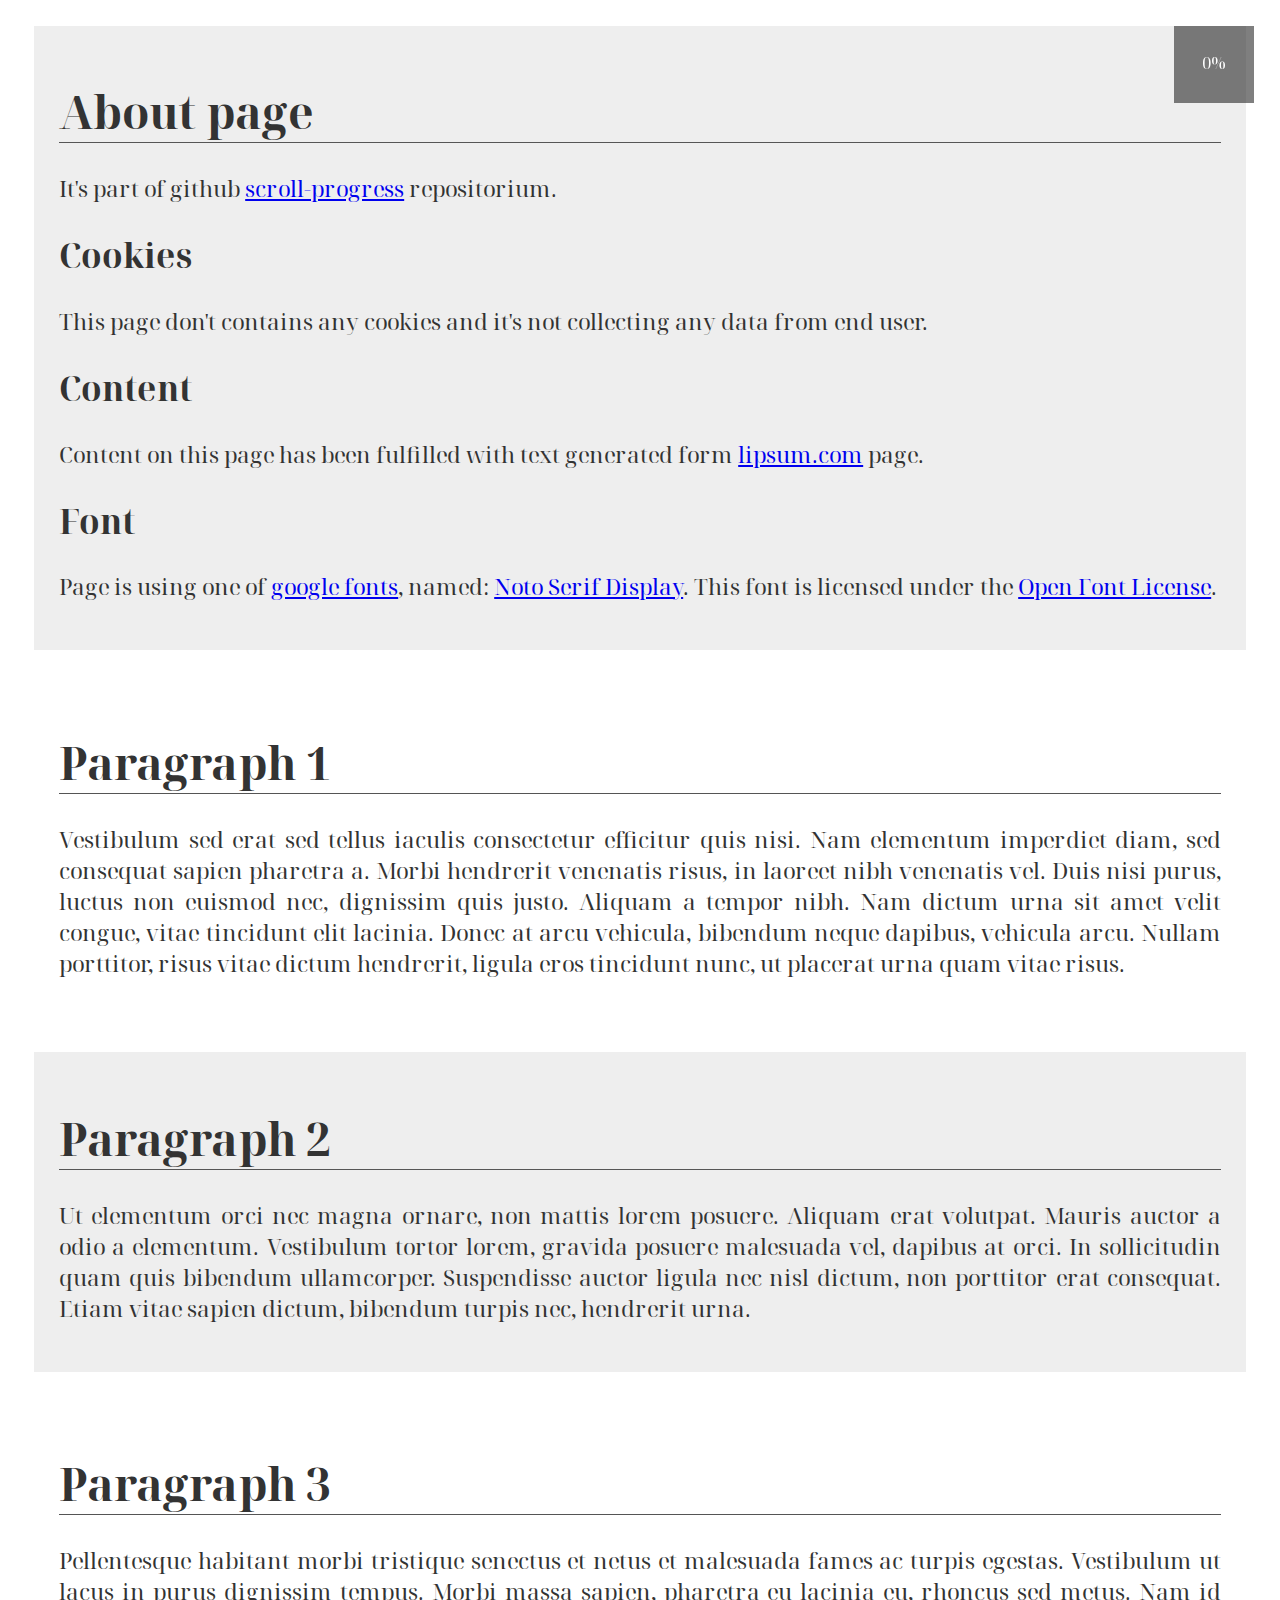
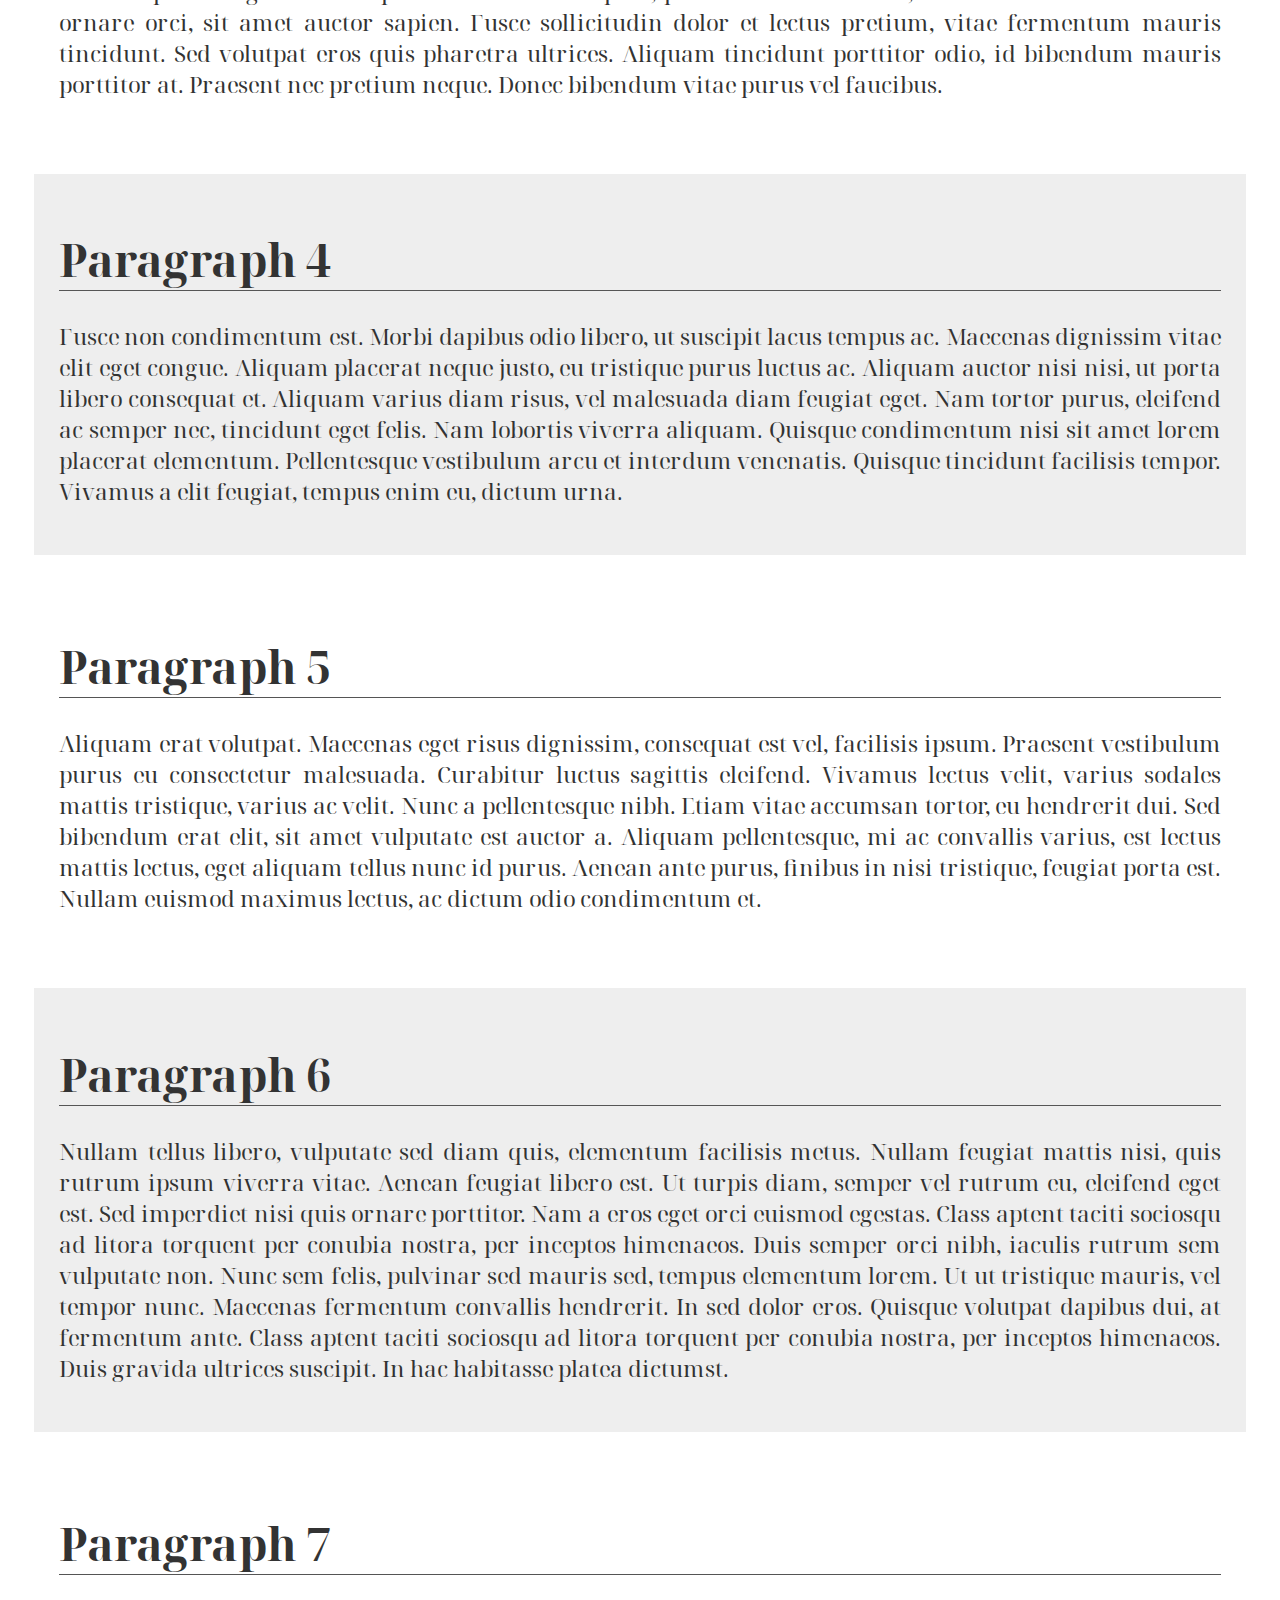
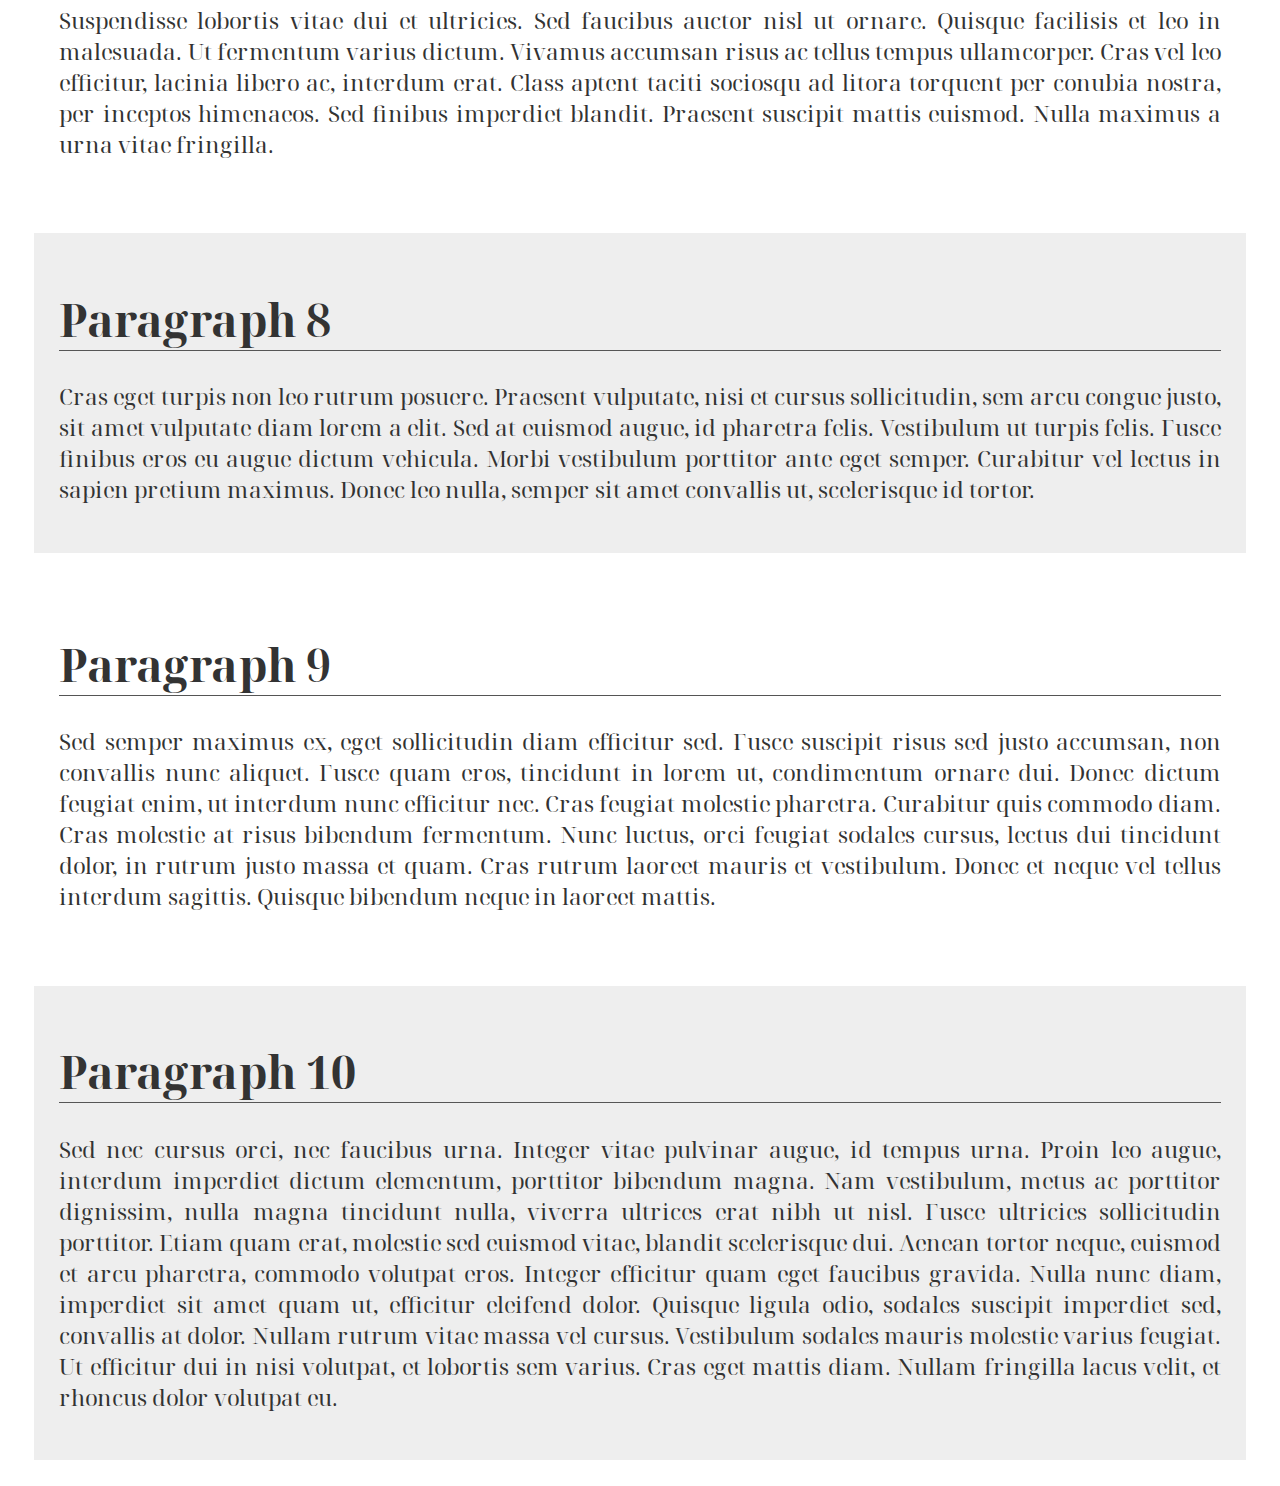
<file: index.html>
<!DOCTYPE html>
<html lang="en">

<head>
    <meta charset="UTF-8">
    <meta http-equiv="X-UA-Compatible" content="IE=edge">
    <meta name="viewport" content="width=device-width, initial-scale=1.0">
    <title>scroll-progress</title>
    <link rel='stylesheet' type='text/css' media='screen' href='main.css'>
    <link rel='stylesheet' type='text/css' media='screen' href='scroll-progress.css'>
    <script src='scroll-progress.js'></script>
</head>

<body class="scroll-progress">
    <div class="scrollProgressBox">
        <p class="scrollProgressValue"></p>
        <div class="scrollProgressBar"></div>
    </div>
    <article>
        <h1>About page</h1>
        <p>
            It's part of github <a href="https://github.com/tomaszpawlowski/scroll-progress">scroll-progress</a>
            repositorium.
        </p>
        <h2>Cookies</h2>
        <p>
            This page don't contains any cookies and it's not collecting any data from end user.
        </p>
        <h2>Content</h2>
        <p>
            Content on this page has been fulfilled with text generated form <a href="https://www.lipsum.com/">lipsum.com</a> page.
        </p>
        <h2>Font</h2>
        <p>
            Page is using one of <a href="https://fonts.google.com/">google fonts</a>, named: <a
                href="https://fonts.google.com/noto/specimen/Noto+Serif+Display">Noto Serif Display</a>.
            This font is licensed under the <a
                href="https://scripts.sil.org/cms/scripts/page.php?site_id=nrsi&id=OFL">
                Open Font License</a>.
        </p>
    </article>
    <article>
        <h1>Paragraph 1</h1>
        <p>
            Vestibulum sed erat sed tellus iaculis consectetur efficitur quis nisi. Nam elementum imperdiet diam, sed
            consequat sapien pharetra a. Morbi hendrerit venenatis risus, in laoreet nibh venenatis vel. Duis nisi
            purus, luctus non euismod nec, dignissim quis justo. Aliquam a tempor nibh. Nam dictum urna sit amet velit
            congue, vitae tincidunt elit lacinia. Donec at arcu vehicula, bibendum neque dapibus, vehicula arcu. Nullam
            porttitor, risus vitae dictum hendrerit, ligula eros tincidunt nunc, ut placerat urna quam vitae risus.
        </p>
    </article>
    <article>
        <h1>Paragraph 2</h1>
        <p>
            Ut elementum orci nec magna ornare, non mattis lorem posuere. Aliquam erat volutpat. Mauris auctor a odio a
            elementum. Vestibulum tortor lorem, gravida posuere malesuada vel, dapibus at orci. In sollicitudin quam
            quis bibendum ullamcorper. Suspendisse auctor ligula nec nisl dictum, non porttitor erat consequat. Etiam
            vitae sapien dictum, bibendum turpis nec, hendrerit urna.
        </p>
    </article>
    <article>
        <h1>Paragraph 3</h1>
        <p>
            Pellentesque habitant morbi tristique senectus et netus et malesuada fames ac turpis egestas. Vestibulum ut
            lacus in purus dignissim tempus. Morbi massa sapien, pharetra eu lacinia eu, rhoncus sed metus. Nam id
            ornare orci, sit amet auctor sapien. Fusce sollicitudin dolor et lectus pretium, vitae fermentum mauris
            tincidunt. Sed volutpat eros quis pharetra ultrices. Aliquam tincidunt porttitor odio, id bibendum mauris
            porttitor at. Praesent nec pretium neque. Donec bibendum vitae purus vel faucibus.
        </p>
    </article>
    <article>
        <h1>Paragraph 4</h1>
        <p>
            Fusce non condimentum est. Morbi dapibus odio libero, ut suscipit lacus tempus ac. Maecenas dignissim vitae
            elit eget congue. Aliquam placerat neque justo, eu tristique purus luctus ac. Aliquam auctor nisi nisi, ut
            porta libero consequat et. Aliquam varius diam risus, vel malesuada diam feugiat eget. Nam tortor purus,
            eleifend ac semper nec, tincidunt eget felis. Nam lobortis viverra aliquam. Quisque condimentum nisi sit
            amet lorem placerat elementum. Pellentesque vestibulum arcu et interdum venenatis. Quisque tincidunt
            facilisis tempor.
            Vivamus a elit feugiat, tempus enim eu, dictum urna.
        </p>
    </article>
    <article>
        <h1>Paragraph 5</h1>
        <p>
            Aliquam erat volutpat. Maecenas eget risus dignissim, consequat est vel, facilisis ipsum. Praesent
            vestibulum purus eu consectetur malesuada. Curabitur luctus sagittis eleifend. Vivamus lectus velit, varius
            sodales mattis tristique, varius ac velit. Nunc a pellentesque nibh. Etiam vitae accumsan tortor, eu
            hendrerit dui. Sed bibendum erat elit, sit amet vulputate est auctor a. Aliquam pellentesque, mi ac
            convallis varius, est lectus mattis lectus, eget aliquam tellus nunc id purus. Aenean ante purus, finibus in
            nisi tristique, feugiat porta est. Nullam euismod maximus lectus, ac dictum odio condimentum et.
        </p>
    </article>
    <article>
        <h1>Paragraph 6</h1>
        <p>
            Nullam tellus libero, vulputate sed diam quis, elementum facilisis metus. Nullam feugiat mattis nisi, quis
            rutrum ipsum viverra vitae. Aenean feugiat libero est. Ut turpis diam, semper vel rutrum eu, eleifend eget
            est. Sed imperdiet nisi quis ornare porttitor. Nam a eros eget orci euismod egestas. Class aptent taciti
            sociosqu ad litora torquent per conubia nostra, per inceptos himenaeos. Duis semper orci nibh, iaculis
            rutrum sem vulputate non. Nunc sem felis, pulvinar sed mauris sed, tempus elementum lorem. Ut ut tristique
            mauris, vel tempor nunc. Maecenas fermentum convallis hendrerit. In sed dolor eros. Quisque volutpat dapibus
            dui, at fermentum ante. Class aptent taciti sociosqu ad litora torquent per conubia nostra, per inceptos
            himenaeos. Duis gravida ultrices suscipit. In hac habitasse platea dictumst.
        </p>
    </article>
    <article>
        <h1>Paragraph 7</h1>
        <p>
            Suspendisse lobortis vitae dui et ultricies. Sed faucibus auctor nisl ut ornare. Quisque facilisis et leo in
            malesuada. Ut fermentum varius dictum. Vivamus accumsan risus ac tellus tempus ullamcorper. Cras vel leo
            efficitur, lacinia libero ac, interdum erat. Class aptent taciti sociosqu ad litora torquent per conubia
            nostra, per inceptos himenaeos. Sed finibus imperdiet blandit. Praesent suscipit mattis euismod. Nulla
            maximus a urna vitae fringilla.
        </p>
    </article>
    <article>
        <h1>Paragraph 8</h1>
        <p>
            Cras eget turpis non leo rutrum posuere. Praesent vulputate, nisi et cursus sollicitudin, sem arcu congue
            justo, sit amet vulputate diam lorem a elit. Sed at euismod augue, id pharetra felis. Vestibulum ut turpis
            felis. Fusce finibus eros eu augue dictum vehicula. Morbi vestibulum porttitor ante eget semper. Curabitur
            vel lectus in sapien pretium maximus. Donec leo nulla, semper sit amet convallis ut, scelerisque id tortor.
        </p>
    </article>
    <article>
        <h1>Paragraph 9</h1>
        <p>
            Sed semper maximus ex, eget sollicitudin diam efficitur sed. Fusce suscipit risus sed justo accumsan, non
            convallis nunc aliquet. Fusce quam eros, tincidunt in lorem ut, condimentum ornare dui. Donec dictum feugiat
            enim, ut interdum nunc efficitur nec. Cras feugiat molestie pharetra. Curabitur quis commodo diam. Cras
            molestie at risus bibendum fermentum. Nunc luctus, orci feugiat sodales cursus, lectus dui tincidunt dolor,
            in rutrum justo massa et quam. Cras rutrum laoreet mauris et vestibulum. Donec et neque vel tellus interdum
            sagittis. Quisque bibendum neque in laoreet mattis.
        </p>
    </article>
    <article>
        <h1>Paragraph 10</h1>
        <p>
            Sed nec cursus orci, nec faucibus urna. Integer vitae pulvinar augue, id tempus urna. Proin leo augue,
            interdum imperdiet dictum elementum, porttitor bibendum magna. Nam vestibulum, metus ac porttitor dignissim,
            nulla magna tincidunt nulla, viverra ultrices erat nibh ut nisl. Fusce ultricies sollicitudin porttitor.
            Etiam quam erat, molestie sed euismod vitae, blandit scelerisque dui. Aenean tortor neque, euismod et arcu
            pharetra, commodo volutpat eros. Integer efficitur quam eget faucibus gravida. Nulla nunc diam, imperdiet
            sit amet quam ut, efficitur eleifend dolor. Quisque ligula odio, sodales suscipit imperdiet sed, convallis
            at dolor. Nullam rutrum vitae massa vel cursus. Vestibulum sodales mauris molestie varius feugiat. Ut
            efficitur dui in nisi volutpat, et lobortis sem varius. Cras eget mattis diam. Nullam fringilla lacus velit,
            et rhoncus dolor volutpat eu.
        </p>
    </article>
</body>

</html>
</file>
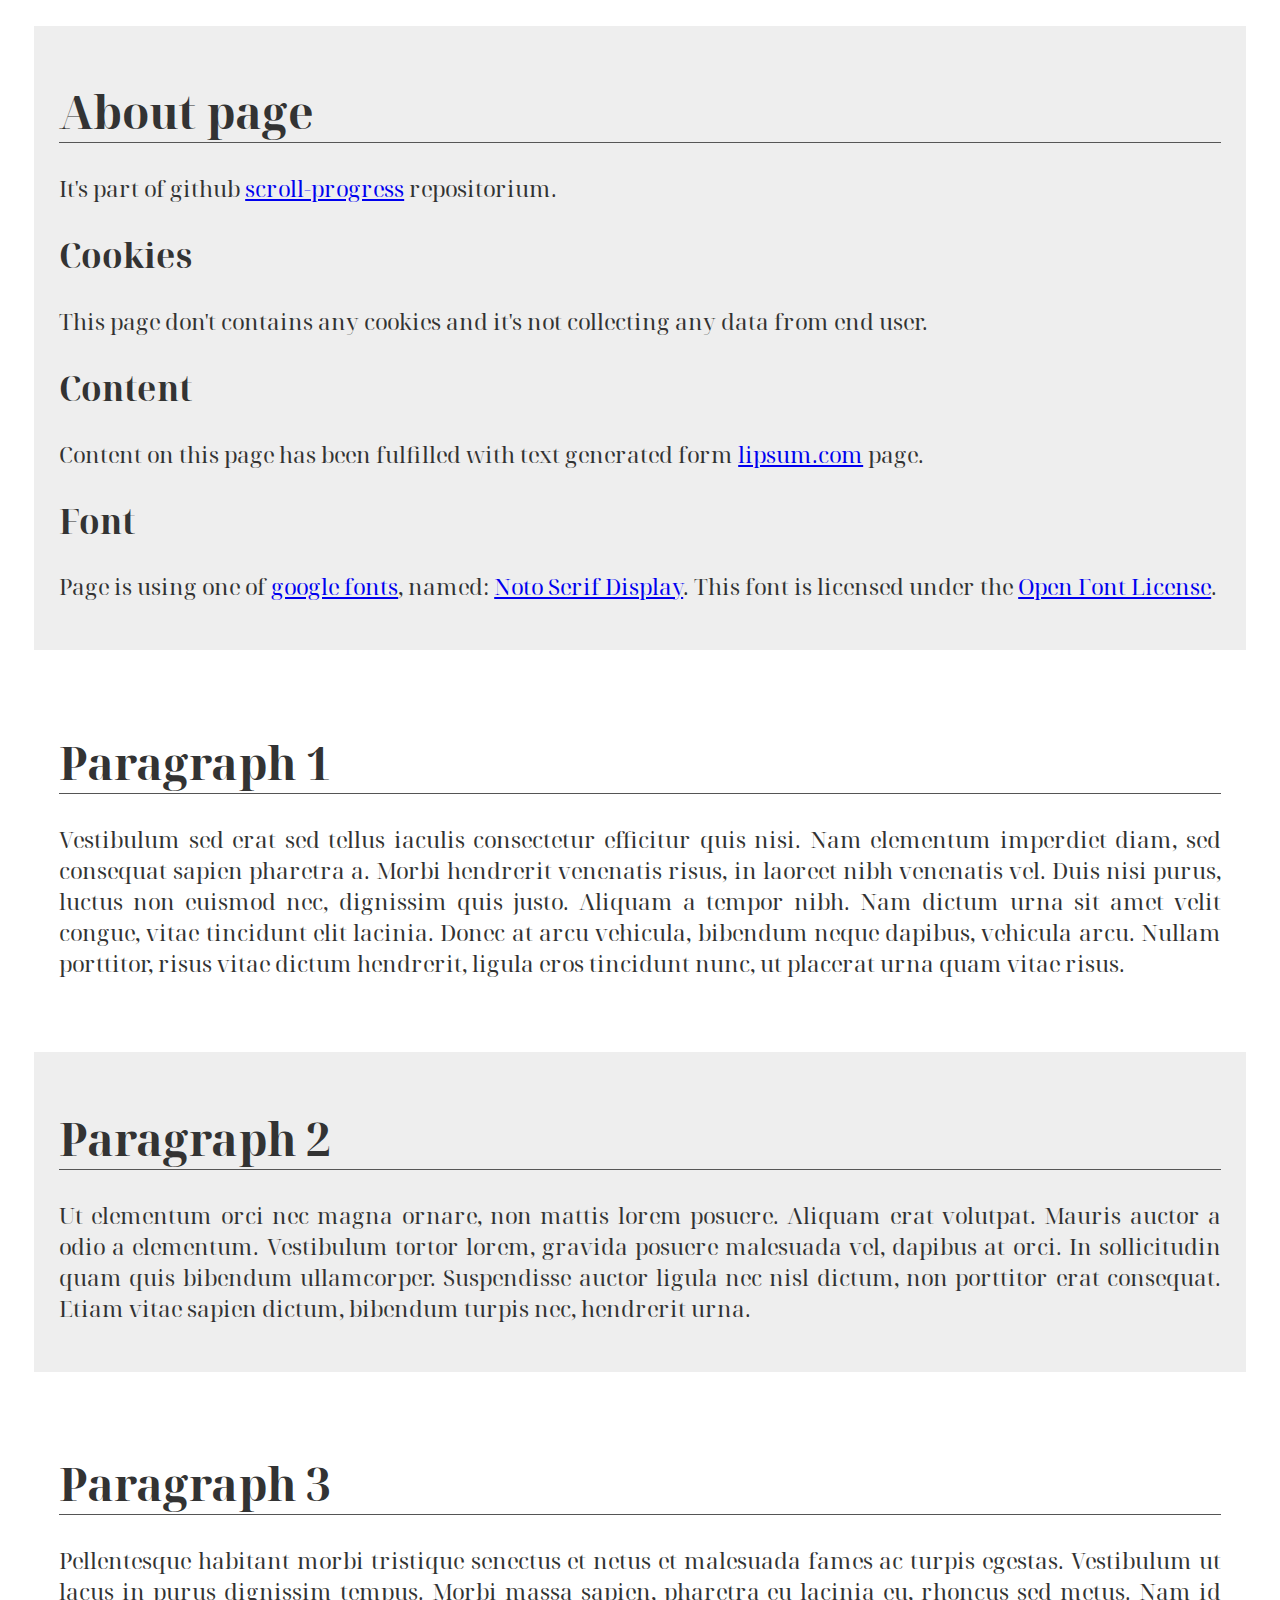
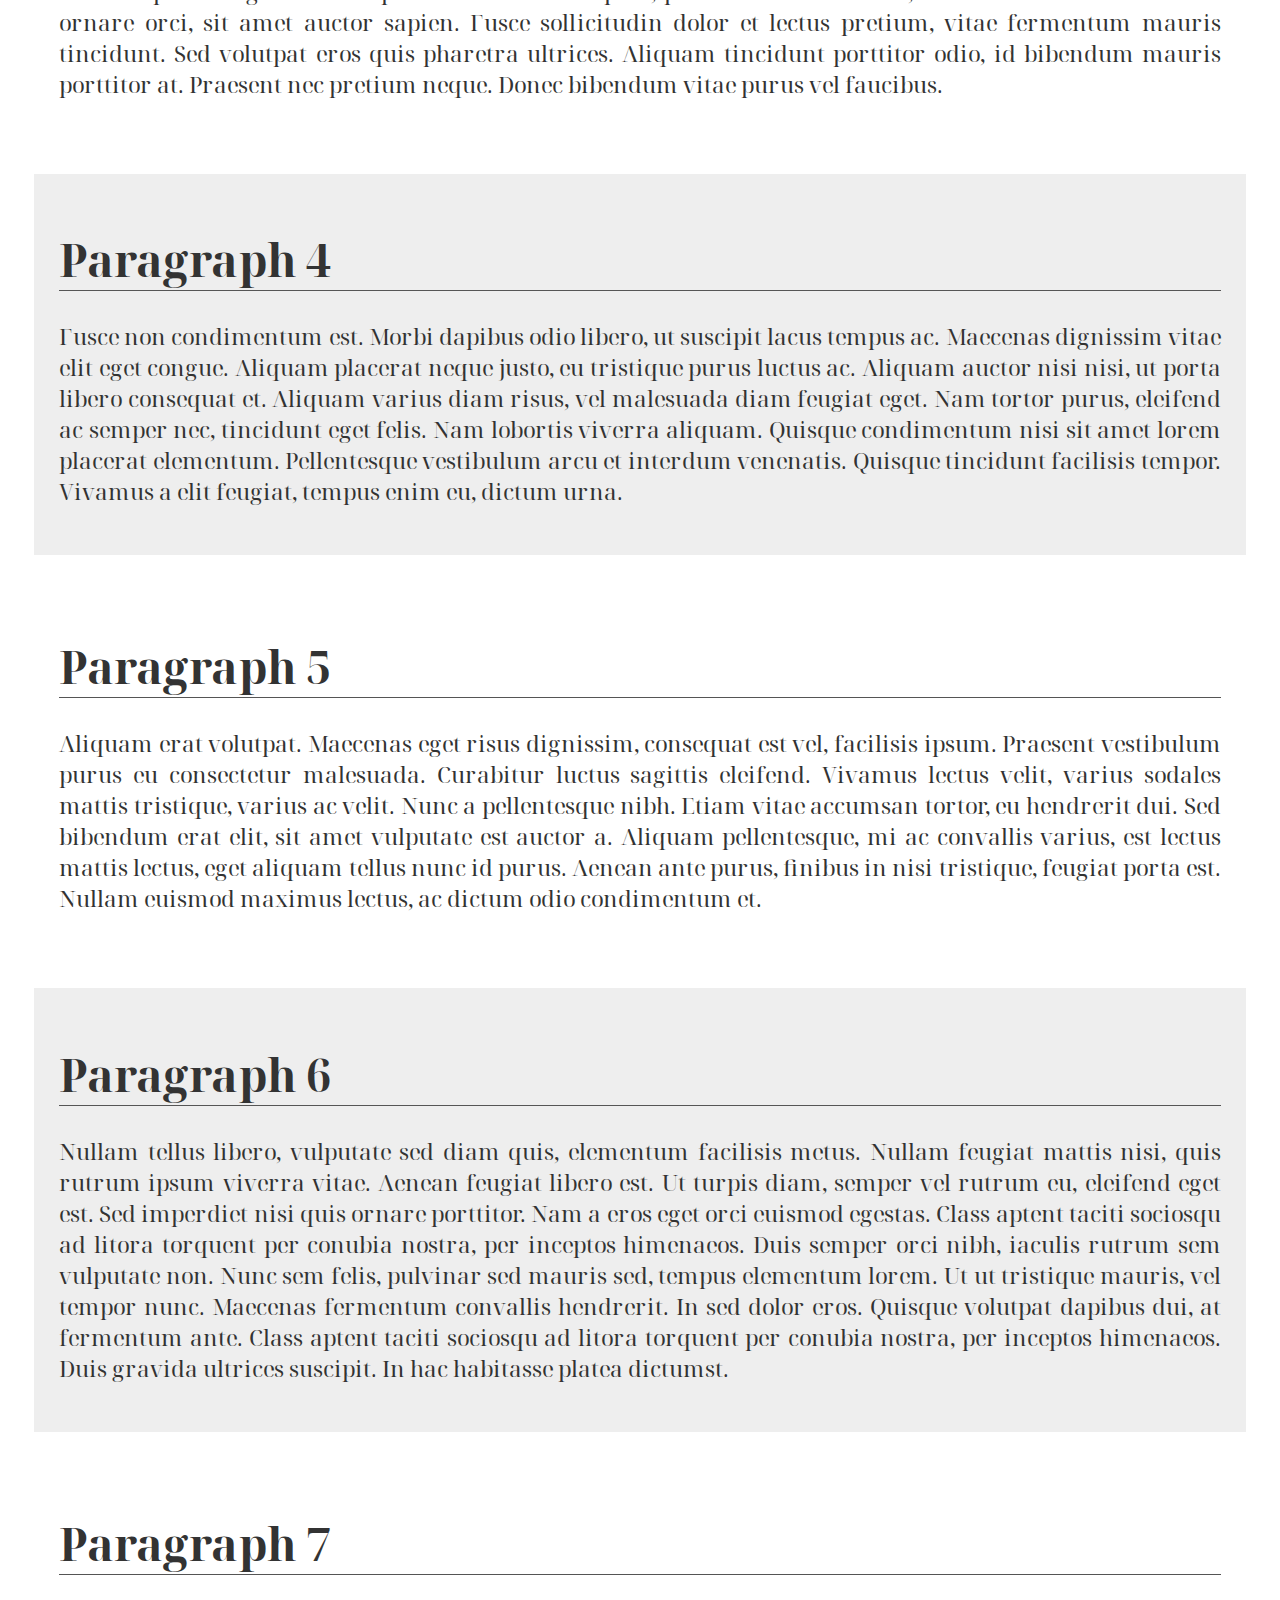
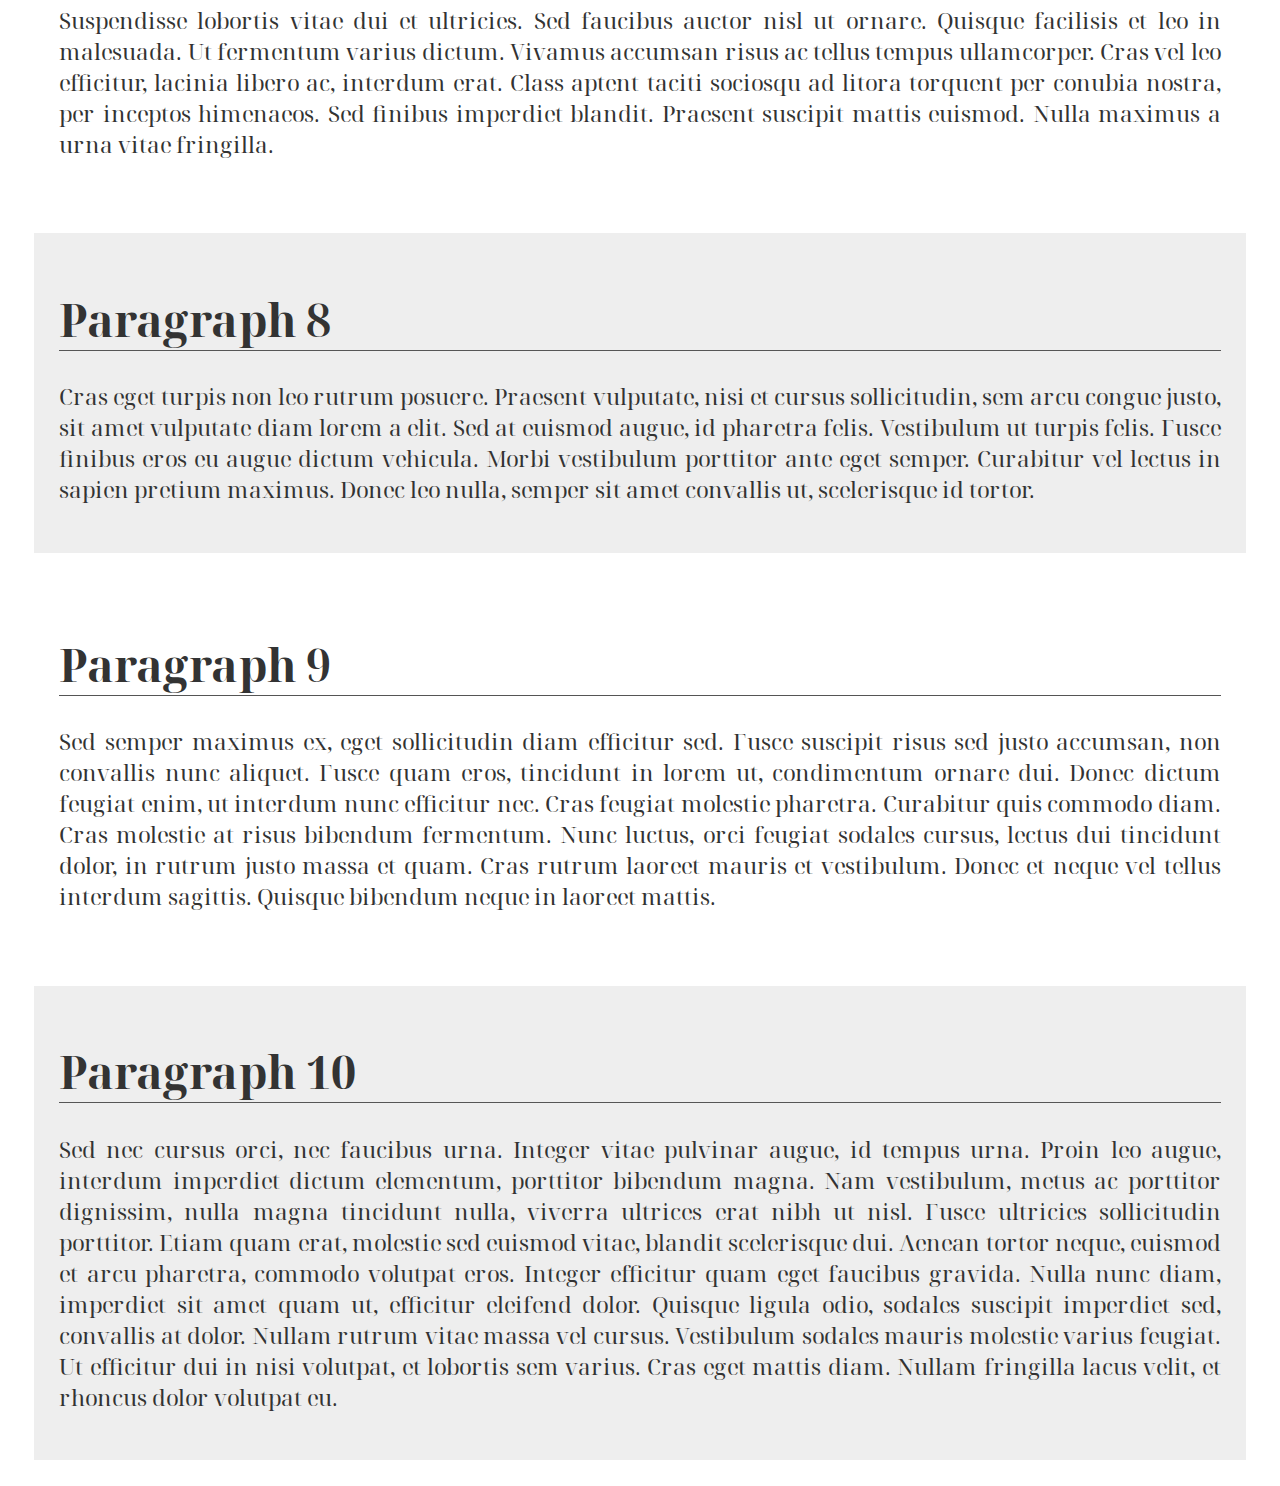
<file: demo1.html>
<!DOCTYPE html>
<html lang="en">

<head>
    <meta charset="UTF-8">
    <meta http-equiv="X-UA-Compatible" content="IE=edge">
    <meta name="viewport" content="width=device-width, initial-scale=1.0">
    <title>scroll-progress</title>
    <link rel='stylesheet' type='text/css' media='screen' href='main.css'>
    <link rel='stylesheet' type='text/css' media='screen' href='demo1.css'>
    <script src='scroll-progress.js'></script>
</head>

<body class="scroll-progress">
    <div class="scrollProgressBox">
        <!-- <p class="scrollProgressValue"></p> -->
        <div class="scrollProgressBar"></div>
    </div>
    <article>
        <h1>About page</h1>
        <p>
            It's part of github <a href="https://github.com/tomaszpawlowski/scroll-progress">scroll-progress</a>
            repositorium.
        </p>
        <h2>Cookies</h2>
        <p>
            This page don't contains any cookies and it's not collecting any data from end user.
        </p>
        <h2>Content</h2>
        <p>
            Content on this page has been fulfilled with text generated form <a href="https://www.lipsum.com/">lipsum.com</a> page.
        </p>
        <h2>Font</h2>
        <p>
            Page is using one of <a href="https://fonts.google.com/">google fonts</a>, named: <a
                href="https://fonts.google.com/noto/specimen/Noto+Serif+Display">Noto Serif Display</a>.
            This font is licensed under the <a
                href="https://scripts.sil.org/cms/scripts/page.php?site_id=nrsi&id=OFL">
                Open Font License</a>.
        </p>
    </article>
    <article>
        <h1>Paragraph 1</h1>
        <p>
            Vestibulum sed erat sed tellus iaculis consectetur efficitur quis nisi. Nam elementum imperdiet diam, sed
            consequat sapien pharetra a. Morbi hendrerit venenatis risus, in laoreet nibh venenatis vel. Duis nisi
            purus, luctus non euismod nec, dignissim quis justo. Aliquam a tempor nibh. Nam dictum urna sit amet velit
            congue, vitae tincidunt elit lacinia. Donec at arcu vehicula, bibendum neque dapibus, vehicula arcu. Nullam
            porttitor, risus vitae dictum hendrerit, ligula eros tincidunt nunc, ut placerat urna quam vitae risus.
        </p>
    </article>
    <article>
        <h1>Paragraph 2</h1>
        <p>
            Ut elementum orci nec magna ornare, non mattis lorem posuere. Aliquam erat volutpat. Mauris auctor a odio a
            elementum. Vestibulum tortor lorem, gravida posuere malesuada vel, dapibus at orci. In sollicitudin quam
            quis bibendum ullamcorper. Suspendisse auctor ligula nec nisl dictum, non porttitor erat consequat. Etiam
            vitae sapien dictum, bibendum turpis nec, hendrerit urna.
        </p>
    </article>
    <article>
        <h1>Paragraph 3</h1>
        <p>
            Pellentesque habitant morbi tristique senectus et netus et malesuada fames ac turpis egestas. Vestibulum ut
            lacus in purus dignissim tempus. Morbi massa sapien, pharetra eu lacinia eu, rhoncus sed metus. Nam id
            ornare orci, sit amet auctor sapien. Fusce sollicitudin dolor et lectus pretium, vitae fermentum mauris
            tincidunt. Sed volutpat eros quis pharetra ultrices. Aliquam tincidunt porttitor odio, id bibendum mauris
            porttitor at. Praesent nec pretium neque. Donec bibendum vitae purus vel faucibus.
        </p>
    </article>
    <article>
        <h1>Paragraph 4</h1>
        <p>
            Fusce non condimentum est. Morbi dapibus odio libero, ut suscipit lacus tempus ac. Maecenas dignissim vitae
            elit eget congue. Aliquam placerat neque justo, eu tristique purus luctus ac. Aliquam auctor nisi nisi, ut
            porta libero consequat et. Aliquam varius diam risus, vel malesuada diam feugiat eget. Nam tortor purus,
            eleifend ac semper nec, tincidunt eget felis. Nam lobortis viverra aliquam. Quisque condimentum nisi sit
            amet lorem placerat elementum. Pellentesque vestibulum arcu et interdum venenatis. Quisque tincidunt
            facilisis tempor.
            Vivamus a elit feugiat, tempus enim eu, dictum urna.
        </p>
    </article>
    <article>
        <h1>Paragraph 5</h1>
        <p>
            Aliquam erat volutpat. Maecenas eget risus dignissim, consequat est vel, facilisis ipsum. Praesent
            vestibulum purus eu consectetur malesuada. Curabitur luctus sagittis eleifend. Vivamus lectus velit, varius
            sodales mattis tristique, varius ac velit. Nunc a pellentesque nibh. Etiam vitae accumsan tortor, eu
            hendrerit dui. Sed bibendum erat elit, sit amet vulputate est auctor a. Aliquam pellentesque, mi ac
            convallis varius, est lectus mattis lectus, eget aliquam tellus nunc id purus. Aenean ante purus, finibus in
            nisi tristique, feugiat porta est. Nullam euismod maximus lectus, ac dictum odio condimentum et.
        </p>
    </article>
    <article>
        <h1>Paragraph 6</h1>
        <p>
            Nullam tellus libero, vulputate sed diam quis, elementum facilisis metus. Nullam feugiat mattis nisi, quis
            rutrum ipsum viverra vitae. Aenean feugiat libero est. Ut turpis diam, semper vel rutrum eu, eleifend eget
            est. Sed imperdiet nisi quis ornare porttitor. Nam a eros eget orci euismod egestas. Class aptent taciti
            sociosqu ad litora torquent per conubia nostra, per inceptos himenaeos. Duis semper orci nibh, iaculis
            rutrum sem vulputate non. Nunc sem felis, pulvinar sed mauris sed, tempus elementum lorem. Ut ut tristique
            mauris, vel tempor nunc. Maecenas fermentum convallis hendrerit. In sed dolor eros. Quisque volutpat dapibus
            dui, at fermentum ante. Class aptent taciti sociosqu ad litora torquent per conubia nostra, per inceptos
            himenaeos. Duis gravida ultrices suscipit. In hac habitasse platea dictumst.
        </p>
    </article>
    <article>
        <h1>Paragraph 7</h1>
        <p>
            Suspendisse lobortis vitae dui et ultricies. Sed faucibus auctor nisl ut ornare. Quisque facilisis et leo in
            malesuada. Ut fermentum varius dictum. Vivamus accumsan risus ac tellus tempus ullamcorper. Cras vel leo
            efficitur, lacinia libero ac, interdum erat. Class aptent taciti sociosqu ad litora torquent per conubia
            nostra, per inceptos himenaeos. Sed finibus imperdiet blandit. Praesent suscipit mattis euismod. Nulla
            maximus a urna vitae fringilla.
        </p>
    </article>
    <article>
        <h1>Paragraph 8</h1>
        <p>
            Cras eget turpis non leo rutrum posuere. Praesent vulputate, nisi et cursus sollicitudin, sem arcu congue
            justo, sit amet vulputate diam lorem a elit. Sed at euismod augue, id pharetra felis. Vestibulum ut turpis
            felis. Fusce finibus eros eu augue dictum vehicula. Morbi vestibulum porttitor ante eget semper. Curabitur
            vel lectus in sapien pretium maximus. Donec leo nulla, semper sit amet convallis ut, scelerisque id tortor.
        </p>
    </article>
    <article>
        <h1>Paragraph 9</h1>
        <p>
            Sed semper maximus ex, eget sollicitudin diam efficitur sed. Fusce suscipit risus sed justo accumsan, non
            convallis nunc aliquet. Fusce quam eros, tincidunt in lorem ut, condimentum ornare dui. Donec dictum feugiat
            enim, ut interdum nunc efficitur nec. Cras feugiat molestie pharetra. Curabitur quis commodo diam. Cras
            molestie at risus bibendum fermentum. Nunc luctus, orci feugiat sodales cursus, lectus dui tincidunt dolor,
            in rutrum justo massa et quam. Cras rutrum laoreet mauris et vestibulum. Donec et neque vel tellus interdum
            sagittis. Quisque bibendum neque in laoreet mattis.
        </p>
    </article>
    <article>
        <h1>Paragraph 10</h1>
        <p>
            Sed nec cursus orci, nec faucibus urna. Integer vitae pulvinar augue, id tempus urna. Proin leo augue,
            interdum imperdiet dictum elementum, porttitor bibendum magna. Nam vestibulum, metus ac porttitor dignissim,
            nulla magna tincidunt nulla, viverra ultrices erat nibh ut nisl. Fusce ultricies sollicitudin porttitor.
            Etiam quam erat, molestie sed euismod vitae, blandit scelerisque dui. Aenean tortor neque, euismod et arcu
            pharetra, commodo volutpat eros. Integer efficitur quam eget faucibus gravida. Nulla nunc diam, imperdiet
            sit amet quam ut, efficitur eleifend dolor. Quisque ligula odio, sodales suscipit imperdiet sed, convallis
            at dolor. Nullam rutrum vitae massa vel cursus. Vestibulum sodales mauris molestie varius feugiat. Ut
            efficitur dui in nisi volutpat, et lobortis sem varius. Cras eget mattis diam. Nullam fringilla lacus velit,
            et rhoncus dolor volutpat eu.
        </p>
    </article>
</body>

</html>
</file>
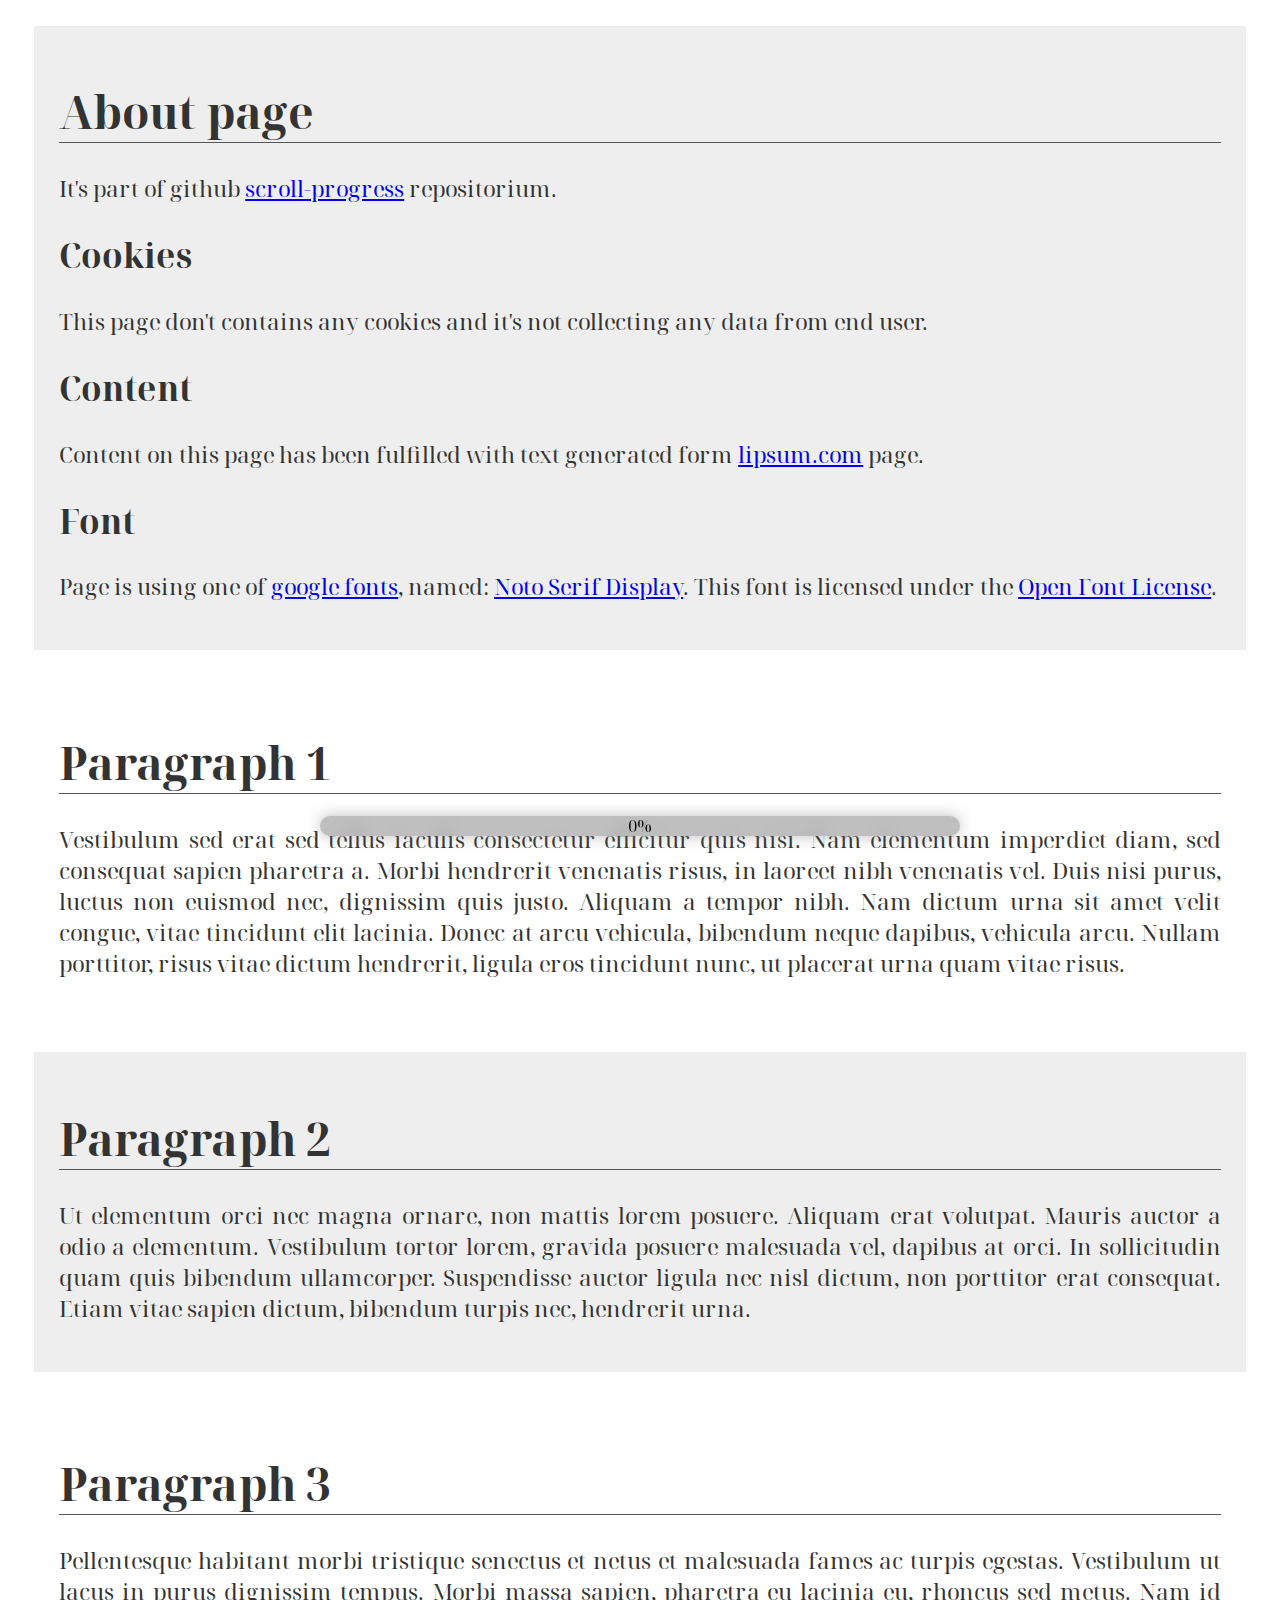
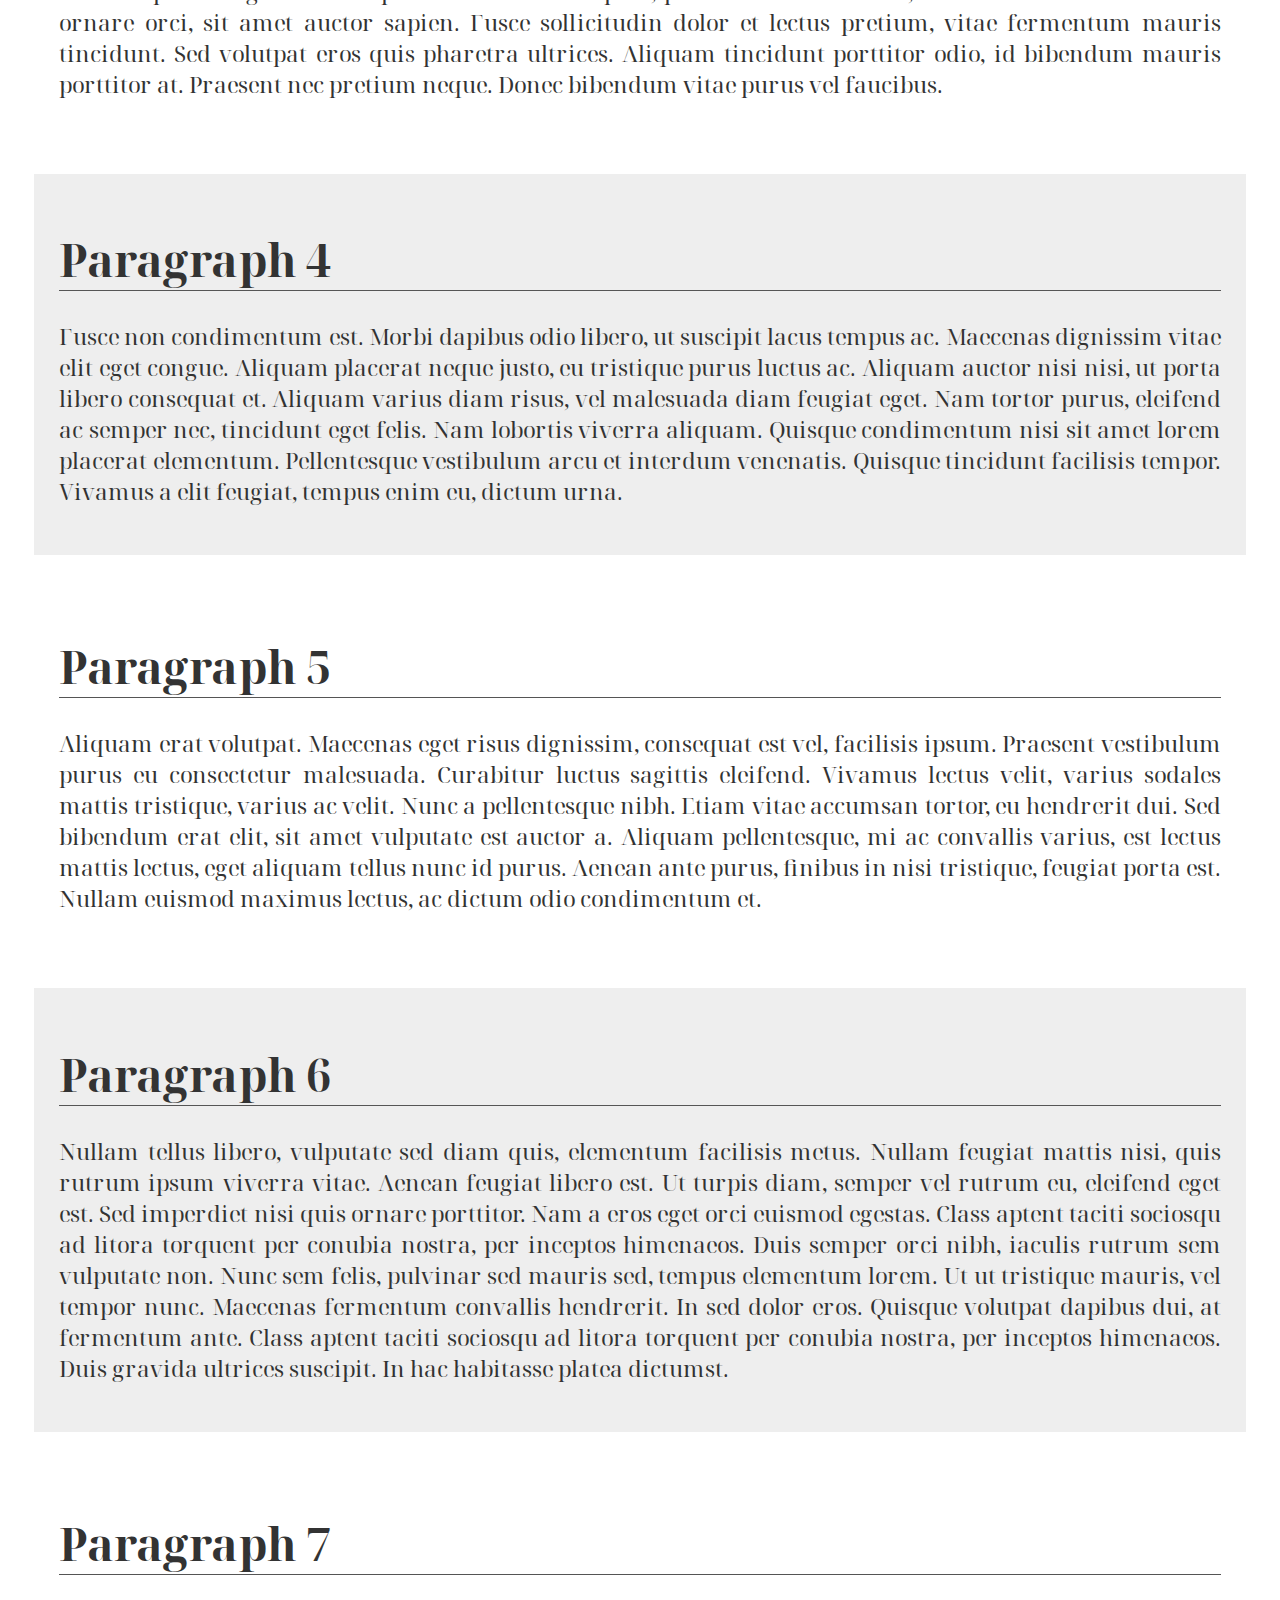
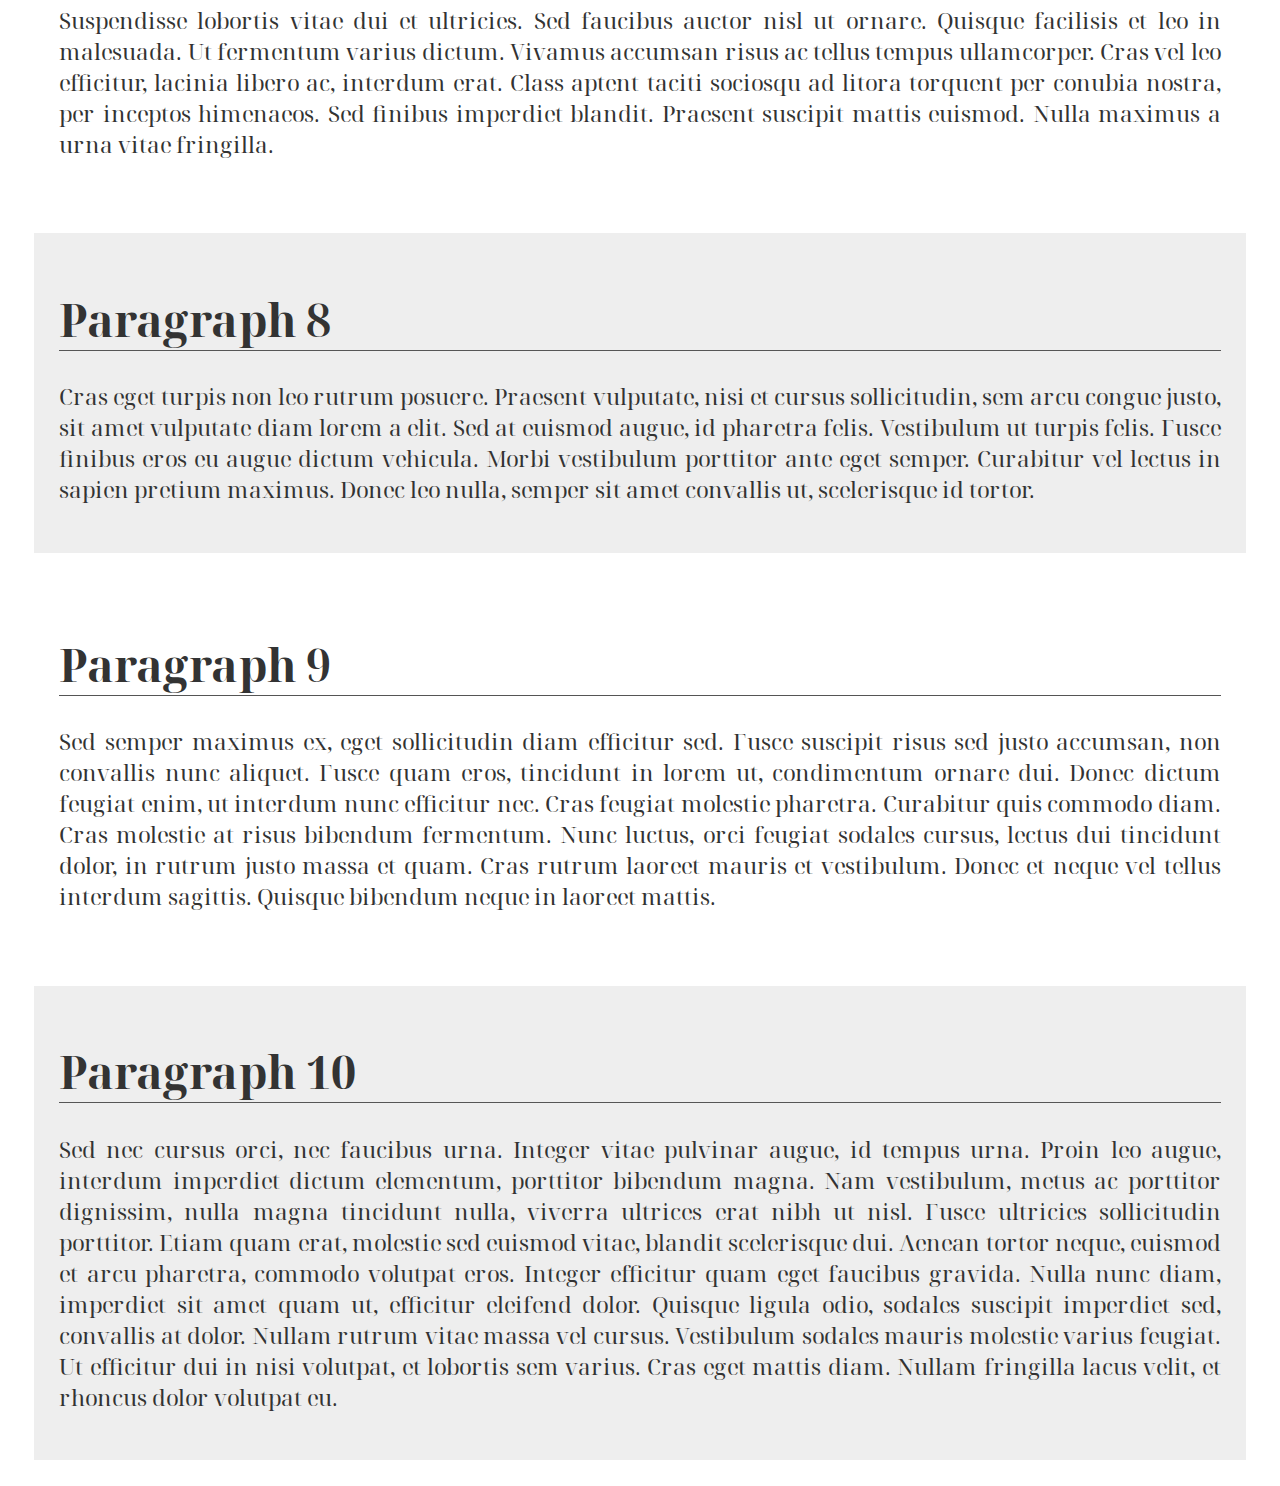
<file: demo2.html>
<!DOCTYPE html>
<html lang="en">

<head>
    <meta charset="UTF-8">
    <meta http-equiv="X-UA-Compatible" content="IE=edge">
    <meta name="viewport" content="width=device-width, initial-scale=1.0">
    <title>scroll-progress</title>
    <link rel='stylesheet' type='text/css' media='screen' href='main.css'>
    <link rel='stylesheet' type='text/css' media='screen' href='demo2.css'>
    <script src='scroll-progress.js'></script>
</head>

<body class="scroll-progress">
    <div class="scrollProgressBox">
        <p class="scrollProgressValue"></p>
        <div class="scrollProgressBar"></div>
    </div>
    <article>
        <h1>About page</h1>
        <p>
            It's part of github <a href="https://github.com/tomaszpawlowski/scroll-progress">scroll-progress</a>
            repositorium.
        </p>
        <h2>Cookies</h2>
        <p>
            This page don't contains any cookies and it's not collecting any data from end user.
        </p>
        <h2>Content</h2>
        <p>
            Content on this page has been fulfilled with text generated form <a href="https://www.lipsum.com/">lipsum.com</a> page.
        </p>
        <h2>Font</h2>
        <p>
            Page is using one of <a href="https://fonts.google.com/">google fonts</a>, named: <a
                href="https://fonts.google.com/noto/specimen/Noto+Serif+Display">Noto Serif Display</a>.
            This font is licensed under the <a
                href="https://scripts.sil.org/cms/scripts/page.php?site_id=nrsi&id=OFL">
                Open Font License</a>.
        </p>
    </article>
    <article>
        <h1>Paragraph 1</h1>
        <p>
            Vestibulum sed erat sed tellus iaculis consectetur efficitur quis nisi. Nam elementum imperdiet diam, sed
            consequat sapien pharetra a. Morbi hendrerit venenatis risus, in laoreet nibh venenatis vel. Duis nisi
            purus, luctus non euismod nec, dignissim quis justo. Aliquam a tempor nibh. Nam dictum urna sit amet velit
            congue, vitae tincidunt elit lacinia. Donec at arcu vehicula, bibendum neque dapibus, vehicula arcu. Nullam
            porttitor, risus vitae dictum hendrerit, ligula eros tincidunt nunc, ut placerat urna quam vitae risus.
        </p>
    </article>
    <article>
        <h1>Paragraph 2</h1>
        <p>
            Ut elementum orci nec magna ornare, non mattis lorem posuere. Aliquam erat volutpat. Mauris auctor a odio a
            elementum. Vestibulum tortor lorem, gravida posuere malesuada vel, dapibus at orci. In sollicitudin quam
            quis bibendum ullamcorper. Suspendisse auctor ligula nec nisl dictum, non porttitor erat consequat. Etiam
            vitae sapien dictum, bibendum turpis nec, hendrerit urna.
        </p>
    </article>
    <article>
        <h1>Paragraph 3</h1>
        <p>
            Pellentesque habitant morbi tristique senectus et netus et malesuada fames ac turpis egestas. Vestibulum ut
            lacus in purus dignissim tempus. Morbi massa sapien, pharetra eu lacinia eu, rhoncus sed metus. Nam id
            ornare orci, sit amet auctor sapien. Fusce sollicitudin dolor et lectus pretium, vitae fermentum mauris
            tincidunt. Sed volutpat eros quis pharetra ultrices. Aliquam tincidunt porttitor odio, id bibendum mauris
            porttitor at. Praesent nec pretium neque. Donec bibendum vitae purus vel faucibus.
        </p>
    </article>
    <article>
        <h1>Paragraph 4</h1>
        <p>
            Fusce non condimentum est. Morbi dapibus odio libero, ut suscipit lacus tempus ac. Maecenas dignissim vitae
            elit eget congue. Aliquam placerat neque justo, eu tristique purus luctus ac. Aliquam auctor nisi nisi, ut
            porta libero consequat et. Aliquam varius diam risus, vel malesuada diam feugiat eget. Nam tortor purus,
            eleifend ac semper nec, tincidunt eget felis. Nam lobortis viverra aliquam. Quisque condimentum nisi sit
            amet lorem placerat elementum. Pellentesque vestibulum arcu et interdum venenatis. Quisque tincidunt
            facilisis tempor.
            Vivamus a elit feugiat, tempus enim eu, dictum urna.
        </p>
    </article>
    <article>
        <h1>Paragraph 5</h1>
        <p>
            Aliquam erat volutpat. Maecenas eget risus dignissim, consequat est vel, facilisis ipsum. Praesent
            vestibulum purus eu consectetur malesuada. Curabitur luctus sagittis eleifend. Vivamus lectus velit, varius
            sodales mattis tristique, varius ac velit. Nunc a pellentesque nibh. Etiam vitae accumsan tortor, eu
            hendrerit dui. Sed bibendum erat elit, sit amet vulputate est auctor a. Aliquam pellentesque, mi ac
            convallis varius, est lectus mattis lectus, eget aliquam tellus nunc id purus. Aenean ante purus, finibus in
            nisi tristique, feugiat porta est. Nullam euismod maximus lectus, ac dictum odio condimentum et.
        </p>
    </article>
    <article>
        <h1>Paragraph 6</h1>
        <p>
            Nullam tellus libero, vulputate sed diam quis, elementum facilisis metus. Nullam feugiat mattis nisi, quis
            rutrum ipsum viverra vitae. Aenean feugiat libero est. Ut turpis diam, semper vel rutrum eu, eleifend eget
            est. Sed imperdiet nisi quis ornare porttitor. Nam a eros eget orci euismod egestas. Class aptent taciti
            sociosqu ad litora torquent per conubia nostra, per inceptos himenaeos. Duis semper orci nibh, iaculis
            rutrum sem vulputate non. Nunc sem felis, pulvinar sed mauris sed, tempus elementum lorem. Ut ut tristique
            mauris, vel tempor nunc. Maecenas fermentum convallis hendrerit. In sed dolor eros. Quisque volutpat dapibus
            dui, at fermentum ante. Class aptent taciti sociosqu ad litora torquent per conubia nostra, per inceptos
            himenaeos. Duis gravida ultrices suscipit. In hac habitasse platea dictumst.
        </p>
    </article>
    <article>
        <h1>Paragraph 7</h1>
        <p>
            Suspendisse lobortis vitae dui et ultricies. Sed faucibus auctor nisl ut ornare. Quisque facilisis et leo in
            malesuada. Ut fermentum varius dictum. Vivamus accumsan risus ac tellus tempus ullamcorper. Cras vel leo
            efficitur, lacinia libero ac, interdum erat. Class aptent taciti sociosqu ad litora torquent per conubia
            nostra, per inceptos himenaeos. Sed finibus imperdiet blandit. Praesent suscipit mattis euismod. Nulla
            maximus a urna vitae fringilla.
        </p>
    </article>
    <article>
        <h1>Paragraph 8</h1>
        <p>
            Cras eget turpis non leo rutrum posuere. Praesent vulputate, nisi et cursus sollicitudin, sem arcu congue
            justo, sit amet vulputate diam lorem a elit. Sed at euismod augue, id pharetra felis. Vestibulum ut turpis
            felis. Fusce finibus eros eu augue dictum vehicula. Morbi vestibulum porttitor ante eget semper. Curabitur
            vel lectus in sapien pretium maximus. Donec leo nulla, semper sit amet convallis ut, scelerisque id tortor.
        </p>
    </article>
    <article>
        <h1>Paragraph 9</h1>
        <p>
            Sed semper maximus ex, eget sollicitudin diam efficitur sed. Fusce suscipit risus sed justo accumsan, non
            convallis nunc aliquet. Fusce quam eros, tincidunt in lorem ut, condimentum ornare dui. Donec dictum feugiat
            enim, ut interdum nunc efficitur nec. Cras feugiat molestie pharetra. Curabitur quis commodo diam. Cras
            molestie at risus bibendum fermentum. Nunc luctus, orci feugiat sodales cursus, lectus dui tincidunt dolor,
            in rutrum justo massa et quam. Cras rutrum laoreet mauris et vestibulum. Donec et neque vel tellus interdum
            sagittis. Quisque bibendum neque in laoreet mattis.
        </p>
    </article>
    <article>
        <h1>Paragraph 10</h1>
        <p>
            Sed nec cursus orci, nec faucibus urna. Integer vitae pulvinar augue, id tempus urna. Proin leo augue,
            interdum imperdiet dictum elementum, porttitor bibendum magna. Nam vestibulum, metus ac porttitor dignissim,
            nulla magna tincidunt nulla, viverra ultrices erat nibh ut nisl. Fusce ultricies sollicitudin porttitor.
            Etiam quam erat, molestie sed euismod vitae, blandit scelerisque dui. Aenean tortor neque, euismod et arcu
            pharetra, commodo volutpat eros. Integer efficitur quam eget faucibus gravida. Nulla nunc diam, imperdiet
            sit amet quam ut, efficitur eleifend dolor. Quisque ligula odio, sodales suscipit imperdiet sed, convallis
            at dolor. Nullam rutrum vitae massa vel cursus. Vestibulum sodales mauris molestie varius feugiat. Ut
            efficitur dui in nisi volutpat, et lobortis sem varius. Cras eget mattis diam. Nullam fringilla lacus velit,
            et rhoncus dolor volutpat eu.
        </p>
    </article>
</body>

</html>
</file>
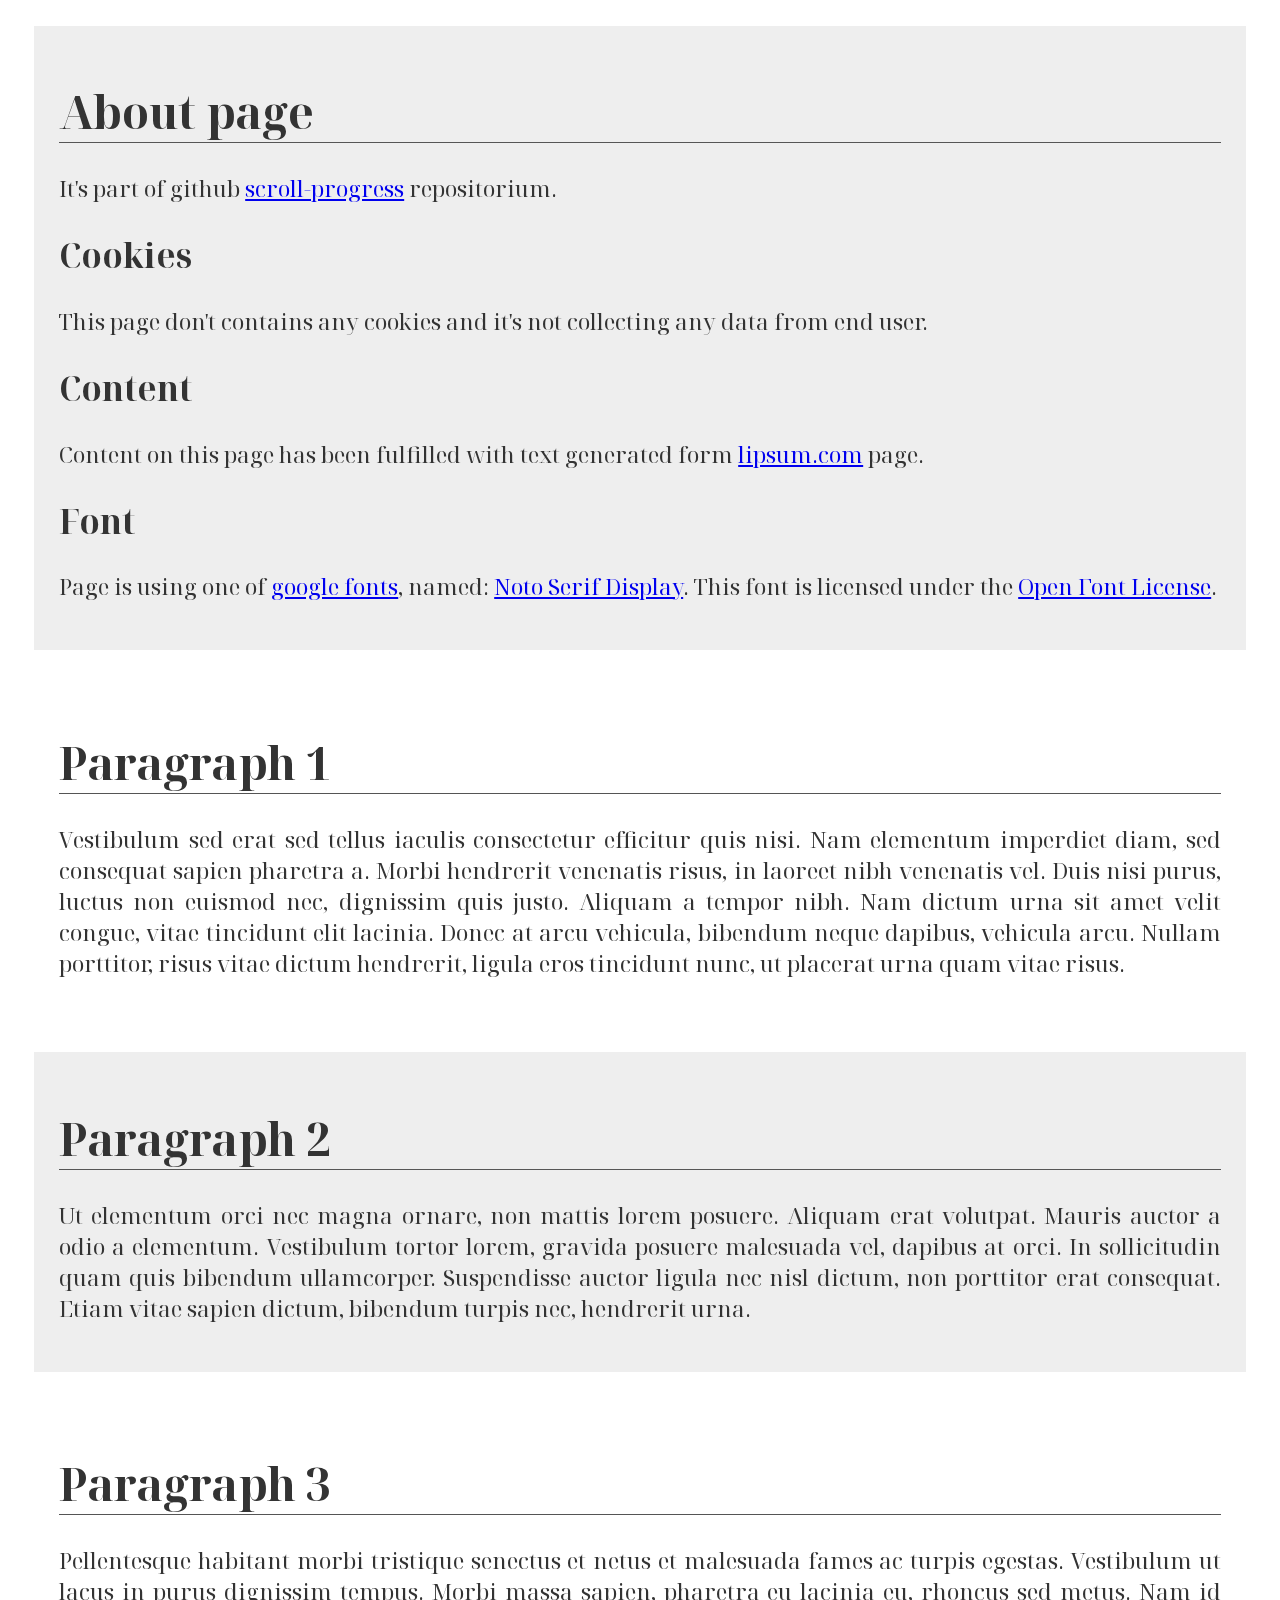
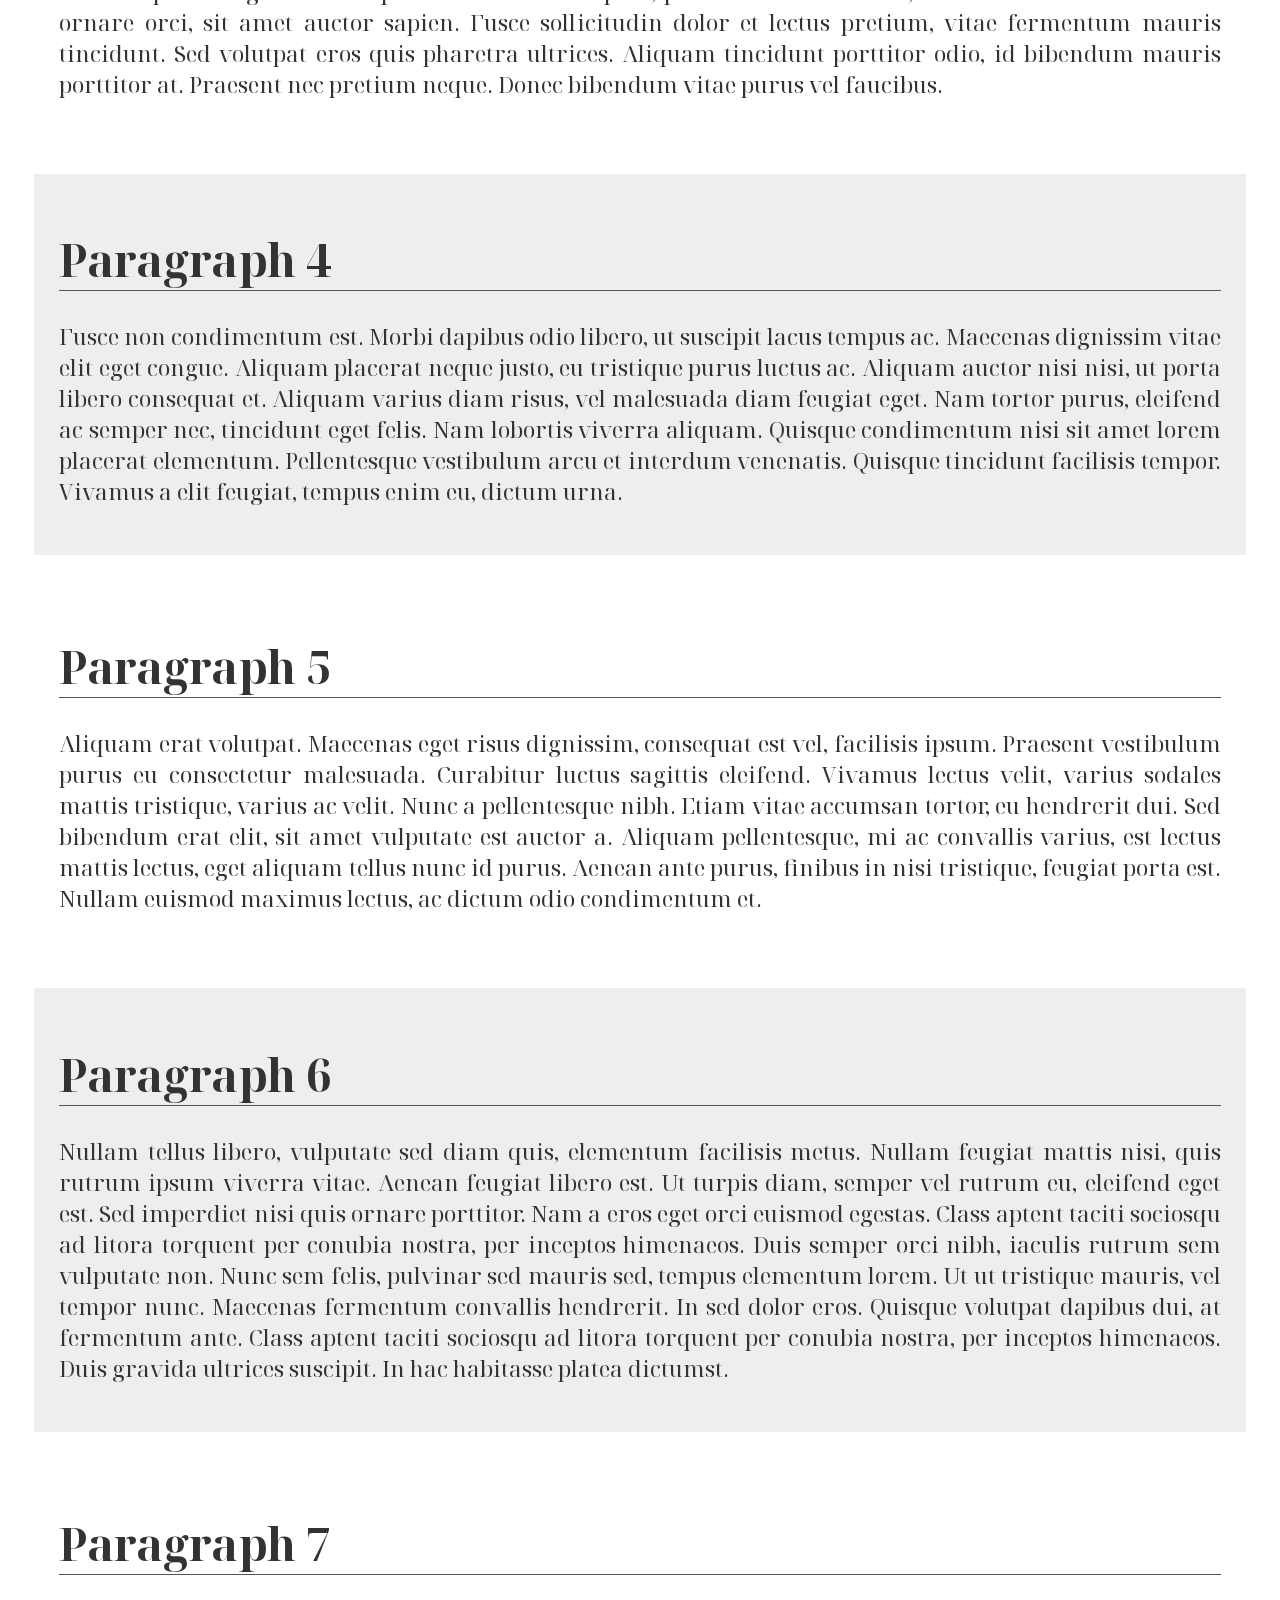
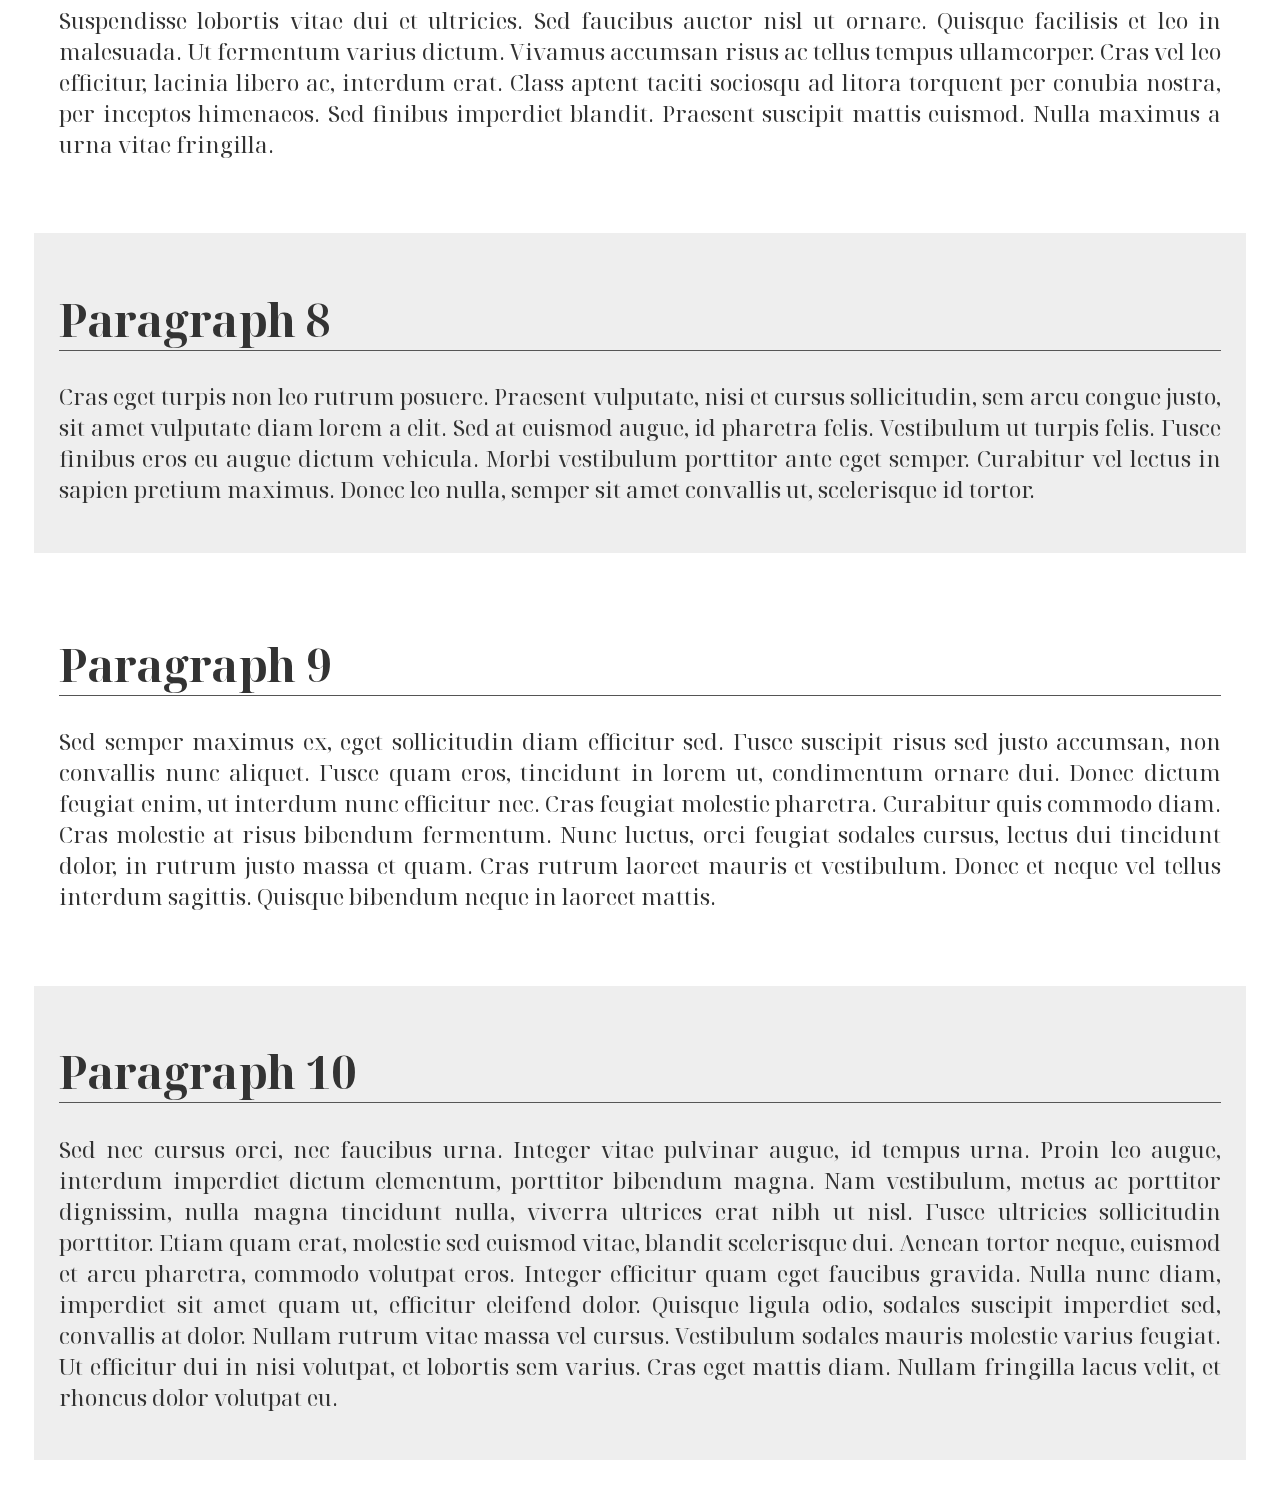
<file: demo3.html>
<!DOCTYPE html>
<html lang="en">

<head>
    <meta charset="UTF-8">
    <meta http-equiv="X-UA-Compatible" content="IE=edge">
    <meta name="viewport" content="width=device-width, initial-scale=1.0">
    <title>scroll-progress</title>
    <link rel='stylesheet' type='text/css' media='screen' href='main.css'>
    <link rel='stylesheet' type='text/css' media='screen' href='demo3.css'>
    <script src='scroll-progress.js'></script>
</head>

<body class="scroll-progress">
    <div class="scrollProgressBox">
        <div class="scrollProgressValue"></div>
        <div class="scrollProgressBar"></div>
    </div>
    <article>
        <h1>About page</h1>
        <p>
            It's part of github <a href="https://github.com/tomaszpawlowski/scroll-progress">scroll-progress</a>
            repositorium.
        </p>
        <h2>Cookies</h2>
        <p>
            This page don't contains any cookies and it's not collecting any data from end user.
        </p>
        <h2>Content</h2>
        <p>
            Content on this page has been fulfilled with text generated form <a href="https://www.lipsum.com/">lipsum.com</a> page.
        </p>
        <h2>Font</h2>
        <p>
            Page is using one of <a href="https://fonts.google.com/">google fonts</a>, named: <a
                href="https://fonts.google.com/noto/specimen/Noto+Serif+Display">Noto Serif Display</a>.
            This font is licensed under the <a
                href="https://scripts.sil.org/cms/scripts/page.php?site_id=nrsi&id=OFL">
                Open Font License</a>.
        </p>
    </article>
    <article>
        <h1>Paragraph 1</h1>
        <p>
            Vestibulum sed erat sed tellus iaculis consectetur efficitur quis nisi. Nam elementum imperdiet diam, sed
            consequat sapien pharetra a. Morbi hendrerit venenatis risus, in laoreet nibh venenatis vel. Duis nisi
            purus, luctus non euismod nec, dignissim quis justo. Aliquam a tempor nibh. Nam dictum urna sit amet velit
            congue, vitae tincidunt elit lacinia. Donec at arcu vehicula, bibendum neque dapibus, vehicula arcu. Nullam
            porttitor, risus vitae dictum hendrerit, ligula eros tincidunt nunc, ut placerat urna quam vitae risus.
        </p>
    </article>
    <article>
        <h1>Paragraph 2</h1>
        <p>
            Ut elementum orci nec magna ornare, non mattis lorem posuere. Aliquam erat volutpat. Mauris auctor a odio a
            elementum. Vestibulum tortor lorem, gravida posuere malesuada vel, dapibus at orci. In sollicitudin quam
            quis bibendum ullamcorper. Suspendisse auctor ligula nec nisl dictum, non porttitor erat consequat. Etiam
            vitae sapien dictum, bibendum turpis nec, hendrerit urna.
        </p>
    </article>
    <article>
        <h1>Paragraph 3</h1>
        <p>
            Pellentesque habitant morbi tristique senectus et netus et malesuada fames ac turpis egestas. Vestibulum ut
            lacus in purus dignissim tempus. Morbi massa sapien, pharetra eu lacinia eu, rhoncus sed metus. Nam id
            ornare orci, sit amet auctor sapien. Fusce sollicitudin dolor et lectus pretium, vitae fermentum mauris
            tincidunt. Sed volutpat eros quis pharetra ultrices. Aliquam tincidunt porttitor odio, id bibendum mauris
            porttitor at. Praesent nec pretium neque. Donec bibendum vitae purus vel faucibus.
        </p>
    </article>
    <article>
        <h1>Paragraph 4</h1>
        <p>
            Fusce non condimentum est. Morbi dapibus odio libero, ut suscipit lacus tempus ac. Maecenas dignissim vitae
            elit eget congue. Aliquam placerat neque justo, eu tristique purus luctus ac. Aliquam auctor nisi nisi, ut
            porta libero consequat et. Aliquam varius diam risus, vel malesuada diam feugiat eget. Nam tortor purus,
            eleifend ac semper nec, tincidunt eget felis. Nam lobortis viverra aliquam. Quisque condimentum nisi sit
            amet lorem placerat elementum. Pellentesque vestibulum arcu et interdum venenatis. Quisque tincidunt
            facilisis tempor.
            Vivamus a elit feugiat, tempus enim eu, dictum urna.
        </p>
    </article>
    <article>
        <h1>Paragraph 5</h1>
        <p>
            Aliquam erat volutpat. Maecenas eget risus dignissim, consequat est vel, facilisis ipsum. Praesent
            vestibulum purus eu consectetur malesuada. Curabitur luctus sagittis eleifend. Vivamus lectus velit, varius
            sodales mattis tristique, varius ac velit. Nunc a pellentesque nibh. Etiam vitae accumsan tortor, eu
            hendrerit dui. Sed bibendum erat elit, sit amet vulputate est auctor a. Aliquam pellentesque, mi ac
            convallis varius, est lectus mattis lectus, eget aliquam tellus nunc id purus. Aenean ante purus, finibus in
            nisi tristique, feugiat porta est. Nullam euismod maximus lectus, ac dictum odio condimentum et.
        </p>
    </article>
    <article>
        <h1>Paragraph 6</h1>
        <p>
            Nullam tellus libero, vulputate sed diam quis, elementum facilisis metus. Nullam feugiat mattis nisi, quis
            rutrum ipsum viverra vitae. Aenean feugiat libero est. Ut turpis diam, semper vel rutrum eu, eleifend eget
            est. Sed imperdiet nisi quis ornare porttitor. Nam a eros eget orci euismod egestas. Class aptent taciti
            sociosqu ad litora torquent per conubia nostra, per inceptos himenaeos. Duis semper orci nibh, iaculis
            rutrum sem vulputate non. Nunc sem felis, pulvinar sed mauris sed, tempus elementum lorem. Ut ut tristique
            mauris, vel tempor nunc. Maecenas fermentum convallis hendrerit. In sed dolor eros. Quisque volutpat dapibus
            dui, at fermentum ante. Class aptent taciti sociosqu ad litora torquent per conubia nostra, per inceptos
            himenaeos. Duis gravida ultrices suscipit. In hac habitasse platea dictumst.
        </p>
    </article>
    <article>
        <h1>Paragraph 7</h1>
        <p>
            Suspendisse lobortis vitae dui et ultricies. Sed faucibus auctor nisl ut ornare. Quisque facilisis et leo in
            malesuada. Ut fermentum varius dictum. Vivamus accumsan risus ac tellus tempus ullamcorper. Cras vel leo
            efficitur, lacinia libero ac, interdum erat. Class aptent taciti sociosqu ad litora torquent per conubia
            nostra, per inceptos himenaeos. Sed finibus imperdiet blandit. Praesent suscipit mattis euismod. Nulla
            maximus a urna vitae fringilla.
        </p>
    </article>
    <article>
        <h1>Paragraph 8</h1>
        <p>
            Cras eget turpis non leo rutrum posuere. Praesent vulputate, nisi et cursus sollicitudin, sem arcu congue
            justo, sit amet vulputate diam lorem a elit. Sed at euismod augue, id pharetra felis. Vestibulum ut turpis
            felis. Fusce finibus eros eu augue dictum vehicula. Morbi vestibulum porttitor ante eget semper. Curabitur
            vel lectus in sapien pretium maximus. Donec leo nulla, semper sit amet convallis ut, scelerisque id tortor.
        </p>
    </article>
    <article>
        <h1>Paragraph 9</h1>
        <p>
            Sed semper maximus ex, eget sollicitudin diam efficitur sed. Fusce suscipit risus sed justo accumsan, non
            convallis nunc aliquet. Fusce quam eros, tincidunt in lorem ut, condimentum ornare dui. Donec dictum feugiat
            enim, ut interdum nunc efficitur nec. Cras feugiat molestie pharetra. Curabitur quis commodo diam. Cras
            molestie at risus bibendum fermentum. Nunc luctus, orci feugiat sodales cursus, lectus dui tincidunt dolor,
            in rutrum justo massa et quam. Cras rutrum laoreet mauris et vestibulum. Donec et neque vel tellus interdum
            sagittis. Quisque bibendum neque in laoreet mattis.
        </p>
    </article>
    <article>
        <h1>Paragraph 10</h1>
        <p>
            Sed nec cursus orci, nec faucibus urna. Integer vitae pulvinar augue, id tempus urna. Proin leo augue,
            interdum imperdiet dictum elementum, porttitor bibendum magna. Nam vestibulum, metus ac porttitor dignissim,
            nulla magna tincidunt nulla, viverra ultrices erat nibh ut nisl. Fusce ultricies sollicitudin porttitor.
            Etiam quam erat, molestie sed euismod vitae, blandit scelerisque dui. Aenean tortor neque, euismod et arcu
            pharetra, commodo volutpat eros. Integer efficitur quam eget faucibus gravida. Nulla nunc diam, imperdiet
            sit amet quam ut, efficitur eleifend dolor. Quisque ligula odio, sodales suscipit imperdiet sed, convallis
            at dolor. Nullam rutrum vitae massa vel cursus. Vestibulum sodales mauris molestie varius feugiat. Ut
            efficitur dui in nisi volutpat, et lobortis sem varius. Cras eget mattis diam. Nullam fringilla lacus velit,
            et rhoncus dolor volutpat eu.
        </p>
    </article>
</body>

</html>
</file>
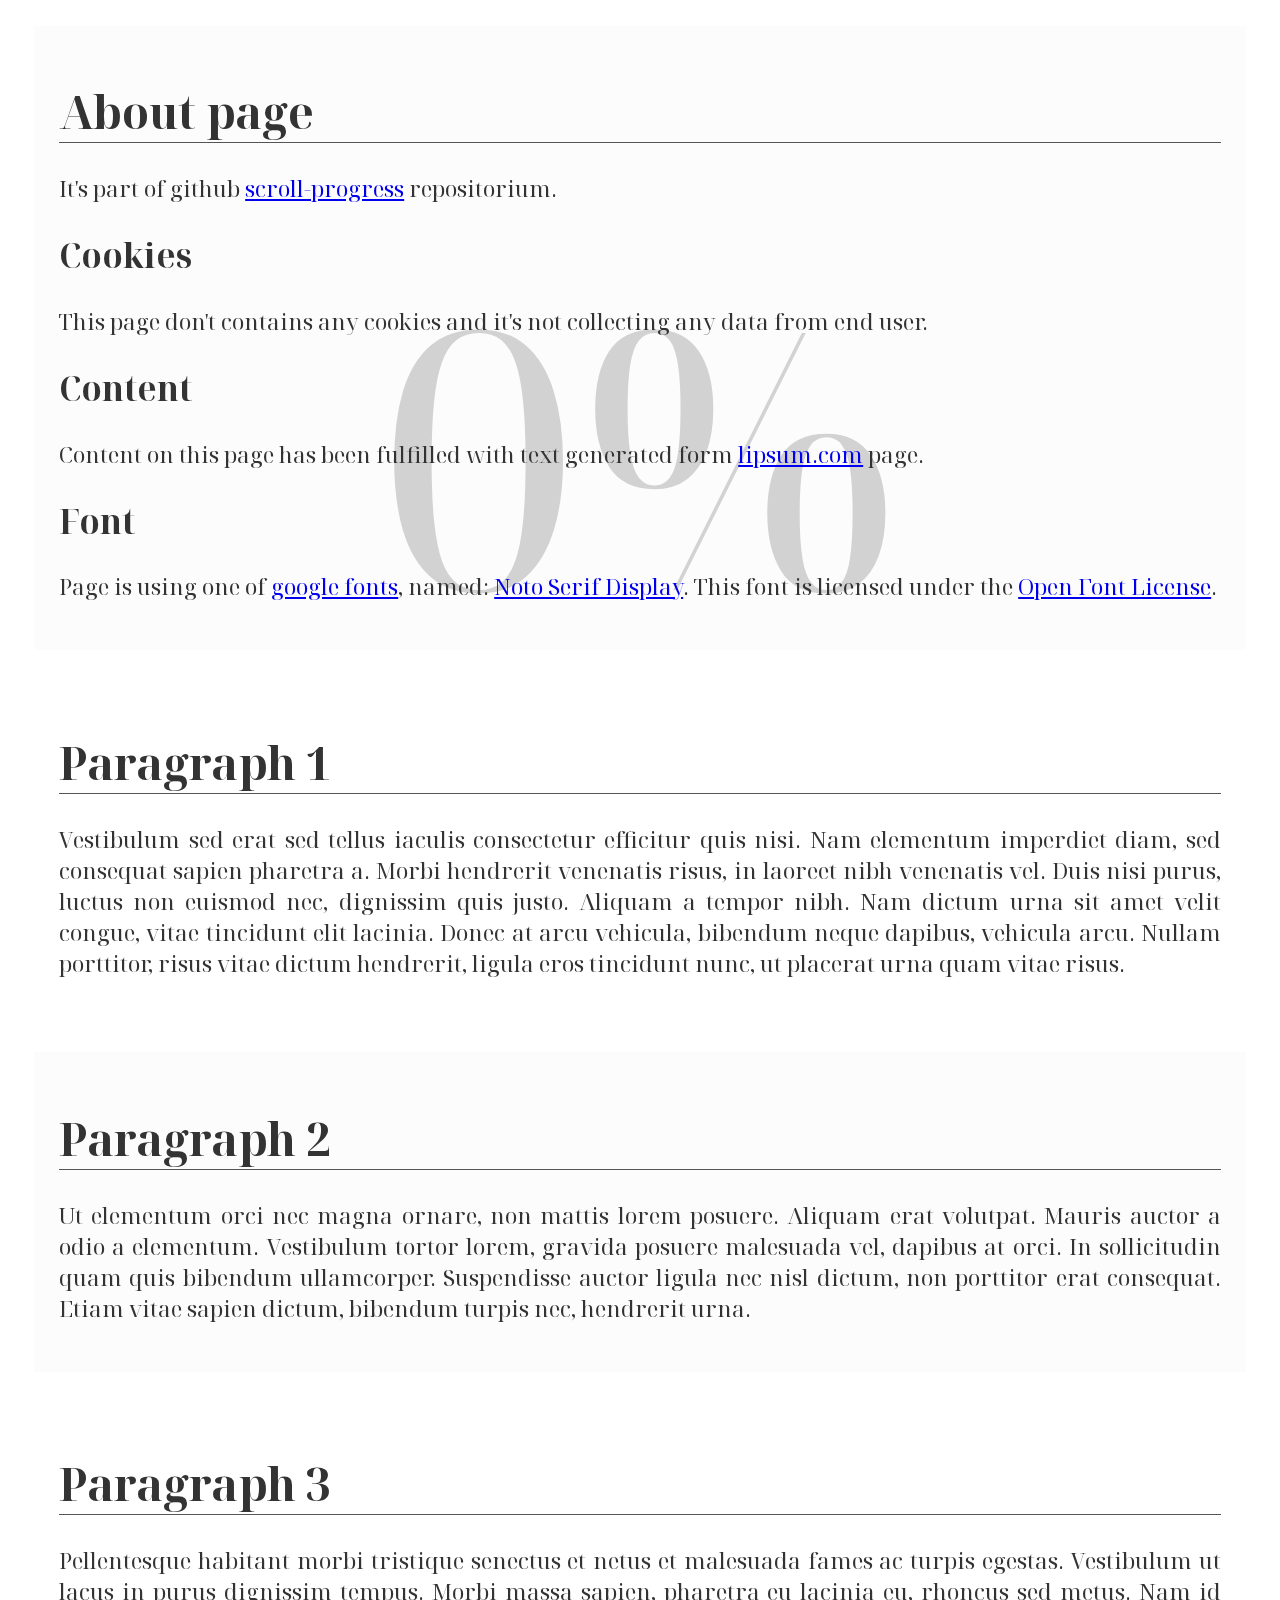
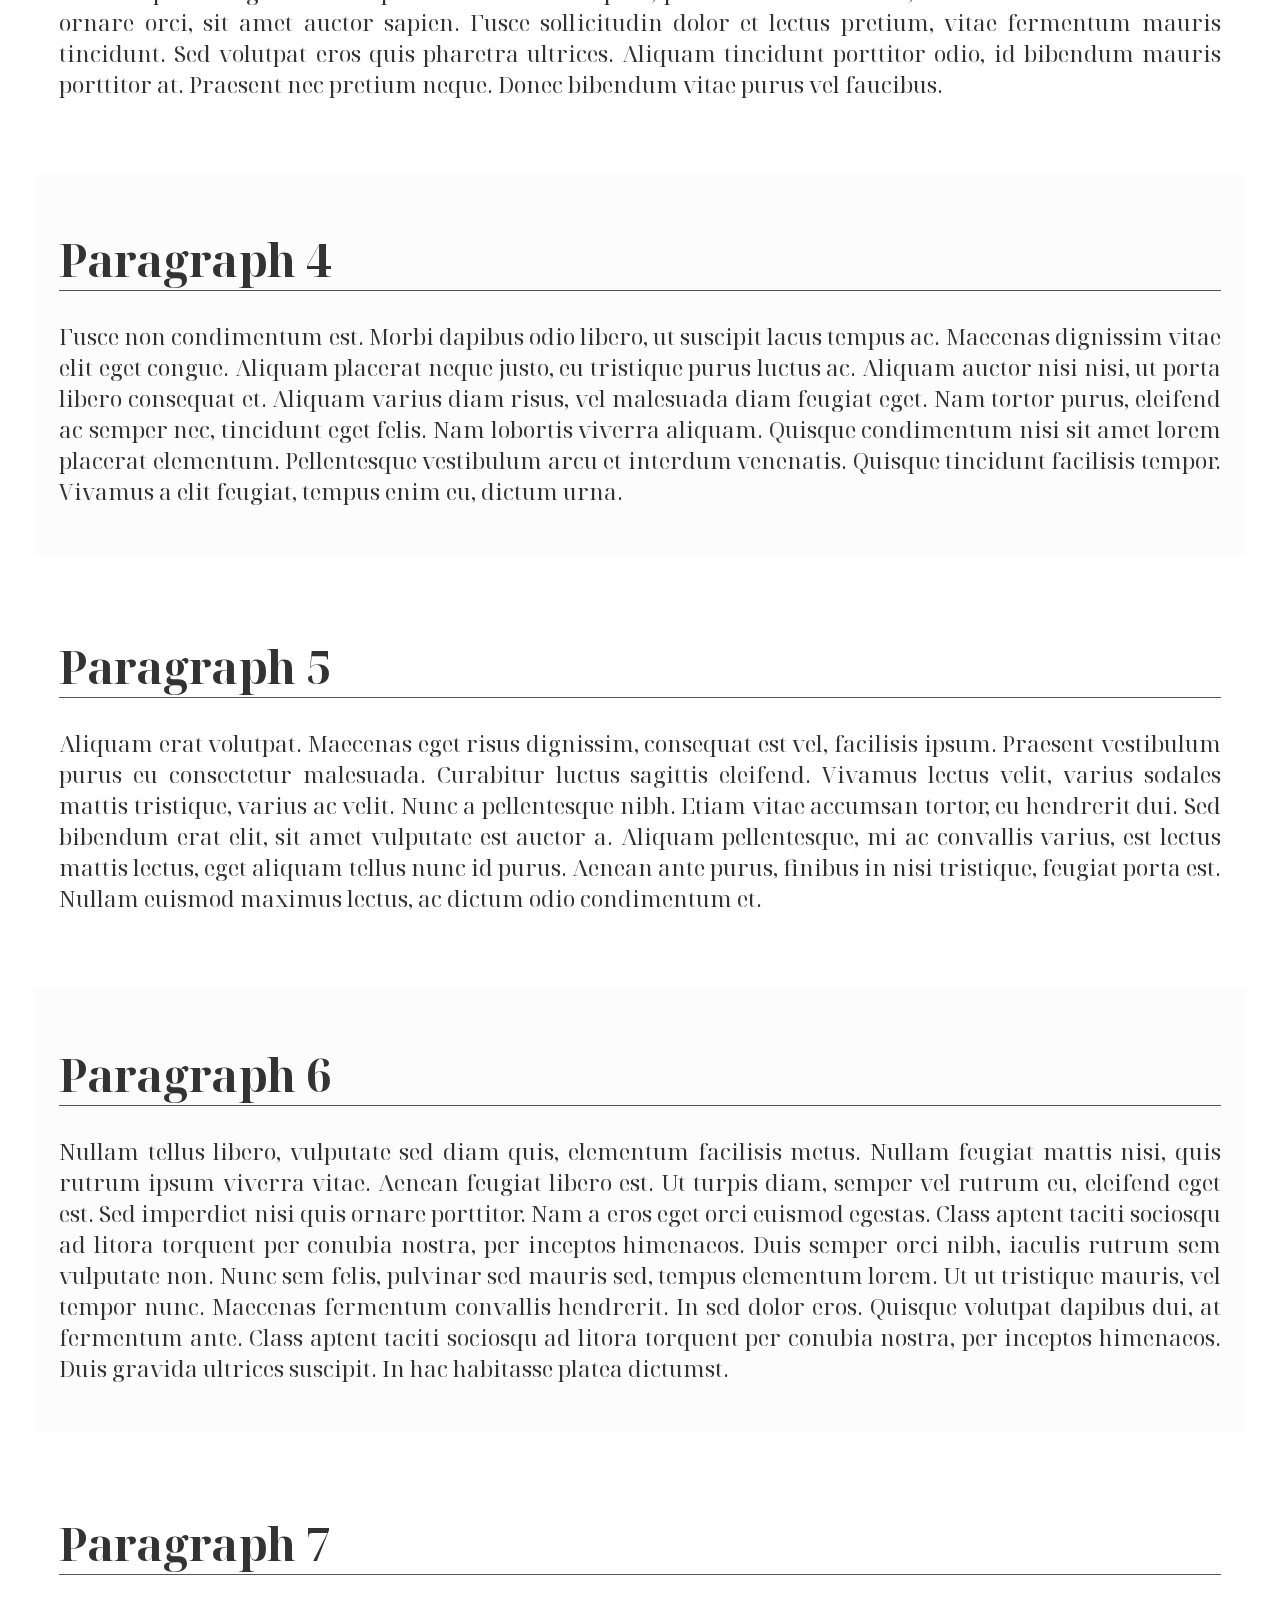
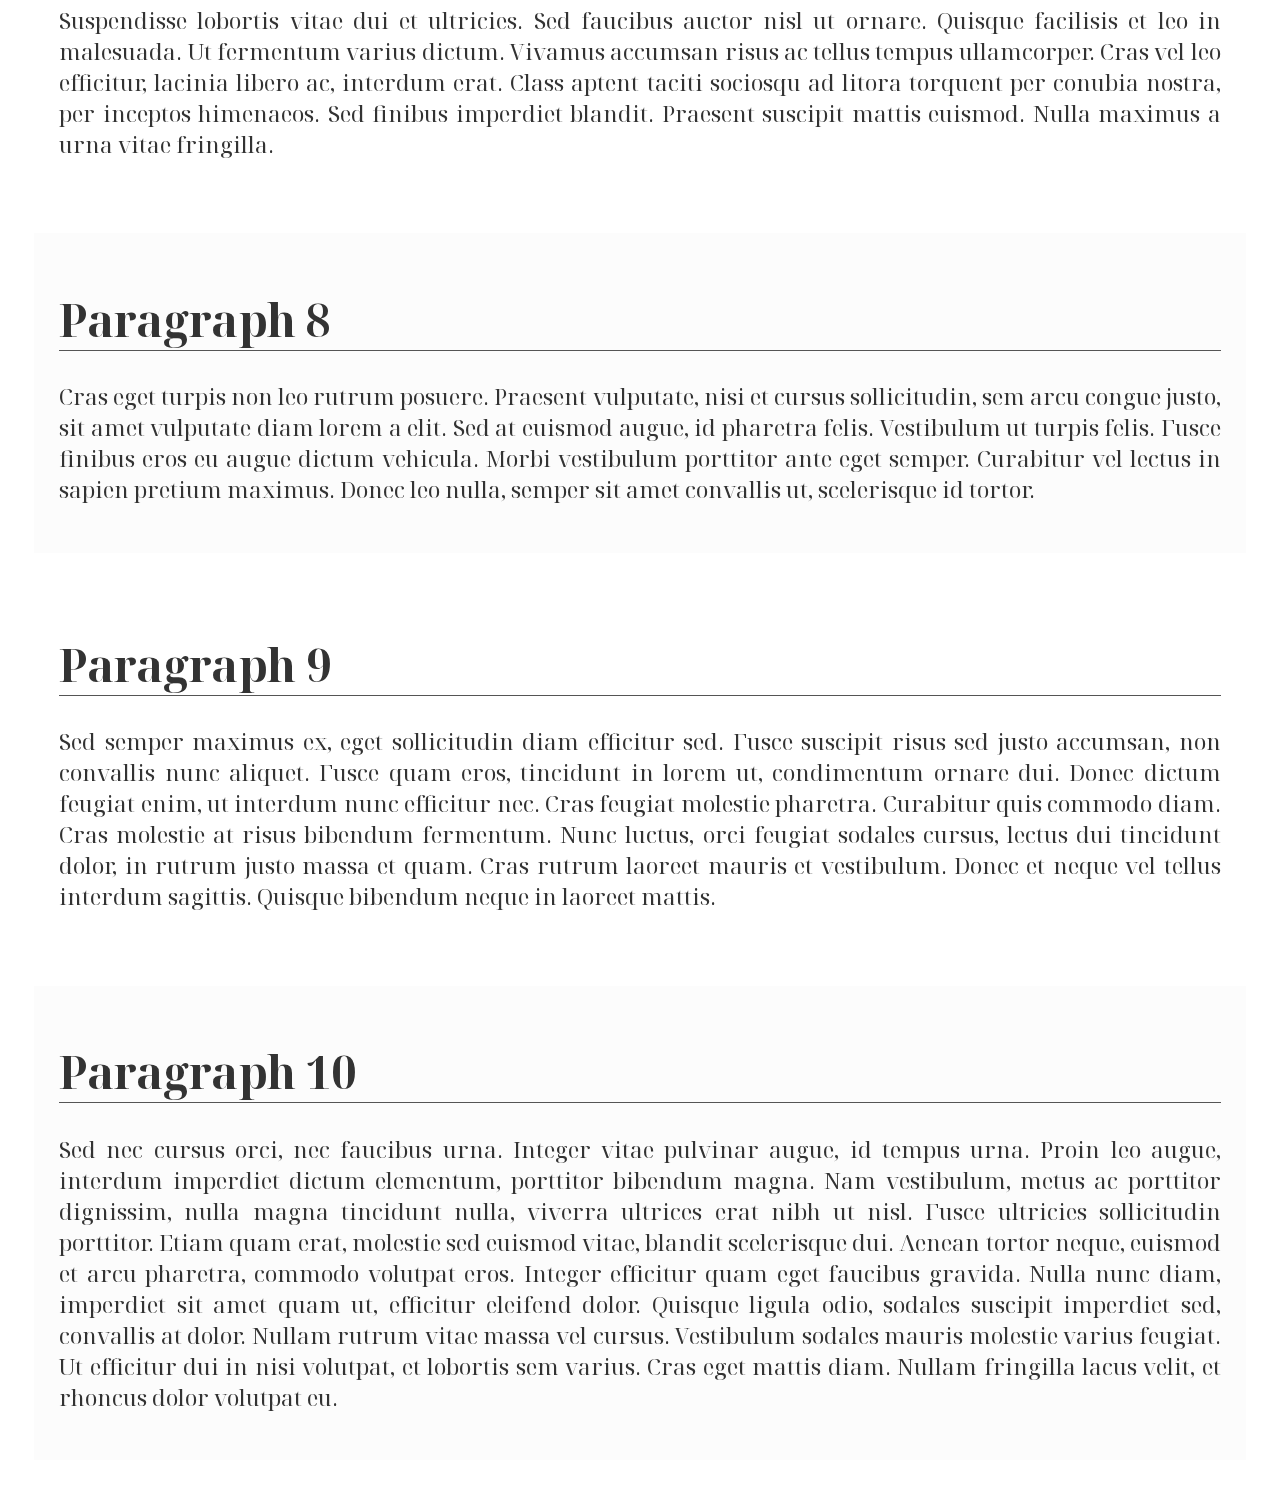
<file: demo4.html>
<!DOCTYPE html>
<html lang="en">

<head>
    <meta charset="UTF-8">
    <meta http-equiv="X-UA-Compatible" content="IE=edge">
    <meta name="viewport" content="width=device-width, initial-scale=1.0">
    <title>scroll-progress</title>
    <link rel='stylesheet' type='text/css' media='screen' href='main.css'>
    <link rel='stylesheet' type='text/css' media='screen' href='demo4.css'>
    <script src='scroll-progress.js'></script>
</head>

<body class="scroll-progress">
    <div class="scrollProgressBox">
        <div class="scrollProgressValue"></div>
        <div class="scrollProgressBar vertical"></div>
    </div>
    <article>
        <h1>About page</h1>
        <p>
            It's part of github <a href="https://github.com/tomaszpawlowski/scroll-progress">scroll-progress</a>
            repositorium.
        </p>
        <h2>Cookies</h2>
        <p>
            This page don't contains any cookies and it's not collecting any data from end user.
        </p>
        <h2>Content</h2>
        <p>
            Content on this page has been fulfilled with text generated form <a href="https://www.lipsum.com/">lipsum.com</a> page.
        </p>
        <h2>Font</h2>
        <p>
            Page is using one of <a href="https://fonts.google.com/">google fonts</a>, named: <a
                href="https://fonts.google.com/noto/specimen/Noto+Serif+Display">Noto Serif Display</a>.
            This font is licensed under the <a
                href="https://scripts.sil.org/cms/scripts/page.php?site_id=nrsi&id=OFL">
                Open Font License</a>.
        </p>
    </article>
    <article>
        <h1>Paragraph 1</h1>
        <p>
            Vestibulum sed erat sed tellus iaculis consectetur efficitur quis nisi. Nam elementum imperdiet diam, sed
            consequat sapien pharetra a. Morbi hendrerit venenatis risus, in laoreet nibh venenatis vel. Duis nisi
            purus, luctus non euismod nec, dignissim quis justo. Aliquam a tempor nibh. Nam dictum urna sit amet velit
            congue, vitae tincidunt elit lacinia. Donec at arcu vehicula, bibendum neque dapibus, vehicula arcu. Nullam
            porttitor, risus vitae dictum hendrerit, ligula eros tincidunt nunc, ut placerat urna quam vitae risus.
        </p>
    </article>
    <article>
        <h1>Paragraph 2</h1>
        <p>
            Ut elementum orci nec magna ornare, non mattis lorem posuere. Aliquam erat volutpat. Mauris auctor a odio a
            elementum. Vestibulum tortor lorem, gravida posuere malesuada vel, dapibus at orci. In sollicitudin quam
            quis bibendum ullamcorper. Suspendisse auctor ligula nec nisl dictum, non porttitor erat consequat. Etiam
            vitae sapien dictum, bibendum turpis nec, hendrerit urna.
        </p>
    </article>
    <article>
        <h1>Paragraph 3</h1>
        <p>
            Pellentesque habitant morbi tristique senectus et netus et malesuada fames ac turpis egestas. Vestibulum ut
            lacus in purus dignissim tempus. Morbi massa sapien, pharetra eu lacinia eu, rhoncus sed metus. Nam id
            ornare orci, sit amet auctor sapien. Fusce sollicitudin dolor et lectus pretium, vitae fermentum mauris
            tincidunt. Sed volutpat eros quis pharetra ultrices. Aliquam tincidunt porttitor odio, id bibendum mauris
            porttitor at. Praesent nec pretium neque. Donec bibendum vitae purus vel faucibus.
        </p>
    </article>
    <article>
        <h1>Paragraph 4</h1>
        <p>
            Fusce non condimentum est. Morbi dapibus odio libero, ut suscipit lacus tempus ac. Maecenas dignissim vitae
            elit eget congue. Aliquam placerat neque justo, eu tristique purus luctus ac. Aliquam auctor nisi nisi, ut
            porta libero consequat et. Aliquam varius diam risus, vel malesuada diam feugiat eget. Nam tortor purus,
            eleifend ac semper nec, tincidunt eget felis. Nam lobortis viverra aliquam. Quisque condimentum nisi sit
            amet lorem placerat elementum. Pellentesque vestibulum arcu et interdum venenatis. Quisque tincidunt
            facilisis tempor.
            Vivamus a elit feugiat, tempus enim eu, dictum urna.
        </p>
    </article>
    <article>
        <h1>Paragraph 5</h1>
        <p>
            Aliquam erat volutpat. Maecenas eget risus dignissim, consequat est vel, facilisis ipsum. Praesent
            vestibulum purus eu consectetur malesuada. Curabitur luctus sagittis eleifend. Vivamus lectus velit, varius
            sodales mattis tristique, varius ac velit. Nunc a pellentesque nibh. Etiam vitae accumsan tortor, eu
            hendrerit dui. Sed bibendum erat elit, sit amet vulputate est auctor a. Aliquam pellentesque, mi ac
            convallis varius, est lectus mattis lectus, eget aliquam tellus nunc id purus. Aenean ante purus, finibus in
            nisi tristique, feugiat porta est. Nullam euismod maximus lectus, ac dictum odio condimentum et.
        </p>
    </article>
    <article>
        <h1>Paragraph 6</h1>
        <p>
            Nullam tellus libero, vulputate sed diam quis, elementum facilisis metus. Nullam feugiat mattis nisi, quis
            rutrum ipsum viverra vitae. Aenean feugiat libero est. Ut turpis diam, semper vel rutrum eu, eleifend eget
            est. Sed imperdiet nisi quis ornare porttitor. Nam a eros eget orci euismod egestas. Class aptent taciti
            sociosqu ad litora torquent per conubia nostra, per inceptos himenaeos. Duis semper orci nibh, iaculis
            rutrum sem vulputate non. Nunc sem felis, pulvinar sed mauris sed, tempus elementum lorem. Ut ut tristique
            mauris, vel tempor nunc. Maecenas fermentum convallis hendrerit. In sed dolor eros. Quisque volutpat dapibus
            dui, at fermentum ante. Class aptent taciti sociosqu ad litora torquent per conubia nostra, per inceptos
            himenaeos. Duis gravida ultrices suscipit. In hac habitasse platea dictumst.
        </p>
    </article>
    <article>
        <h1>Paragraph 7</h1>
        <p>
            Suspendisse lobortis vitae dui et ultricies. Sed faucibus auctor nisl ut ornare. Quisque facilisis et leo in
            malesuada. Ut fermentum varius dictum. Vivamus accumsan risus ac tellus tempus ullamcorper. Cras vel leo
            efficitur, lacinia libero ac, interdum erat. Class aptent taciti sociosqu ad litora torquent per conubia
            nostra, per inceptos himenaeos. Sed finibus imperdiet blandit. Praesent suscipit mattis euismod. Nulla
            maximus a urna vitae fringilla.
        </p>
    </article>
    <article>
        <h1>Paragraph 8</h1>
        <p>
            Cras eget turpis non leo rutrum posuere. Praesent vulputate, nisi et cursus sollicitudin, sem arcu congue
            justo, sit amet vulputate diam lorem a elit. Sed at euismod augue, id pharetra felis. Vestibulum ut turpis
            felis. Fusce finibus eros eu augue dictum vehicula. Morbi vestibulum porttitor ante eget semper. Curabitur
            vel lectus in sapien pretium maximus. Donec leo nulla, semper sit amet convallis ut, scelerisque id tortor.
        </p>
    </article>
    <article>
        <h1>Paragraph 9</h1>
        <p>
            Sed semper maximus ex, eget sollicitudin diam efficitur sed. Fusce suscipit risus sed justo accumsan, non
            convallis nunc aliquet. Fusce quam eros, tincidunt in lorem ut, condimentum ornare dui. Donec dictum feugiat
            enim, ut interdum nunc efficitur nec. Cras feugiat molestie pharetra. Curabitur quis commodo diam. Cras
            molestie at risus bibendum fermentum. Nunc luctus, orci feugiat sodales cursus, lectus dui tincidunt dolor,
            in rutrum justo massa et quam. Cras rutrum laoreet mauris et vestibulum. Donec et neque vel tellus interdum
            sagittis. Quisque bibendum neque in laoreet mattis.
        </p>
    </article>
    <article>
        <h1>Paragraph 10</h1>
        <p>
            Sed nec cursus orci, nec faucibus urna. Integer vitae pulvinar augue, id tempus urna. Proin leo augue,
            interdum imperdiet dictum elementum, porttitor bibendum magna. Nam vestibulum, metus ac porttitor dignissim,
            nulla magna tincidunt nulla, viverra ultrices erat nibh ut nisl. Fusce ultricies sollicitudin porttitor.
            Etiam quam erat, molestie sed euismod vitae, blandit scelerisque dui. Aenean tortor neque, euismod et arcu
            pharetra, commodo volutpat eros. Integer efficitur quam eget faucibus gravida. Nulla nunc diam, imperdiet
            sit amet quam ut, efficitur eleifend dolor. Quisque ligula odio, sodales suscipit imperdiet sed, convallis
            at dolor. Nullam rutrum vitae massa vel cursus. Vestibulum sodales mauris molestie varius feugiat. Ut
            efficitur dui in nisi volutpat, et lobortis sem varius. Cras eget mattis diam. Nullam fringilla lacus velit,
            et rhoncus dolor volutpat eu.
        </p>
    </article>
</body>

</html>
</file>
<file: main.css>
@import url('https://fonts.googleapis.com/css2?family=Noto+Serif+Display:ital,wght@0,100;0,200;0,300;0,400;0,500;0,600;0,700;0,800;0,900;1,100;1,200;1,300;1,400;1,500;1,600;1,700;1,800;1,900&display=swap');
body {
    font-family: 'Noto Serif Display', serif;
}
article {
    margin: 2vw;
    padding: 2vw;
    color: #333;
    font-size: 1.4em;
    text-align: justify;
}
article:nth-child(even) {
    background-color: #EEE;
}
article h1 {
    color: #333;
    border-bottom: 1px solid #555;
    font-size: 2em;
}
</file>
<file: scroll-progress.css>
.scrollProgressBox {
    position: fixed;
    top: 2vw;
    right: 2vw;
    background-color: hsla(0, 0%, 0%, 0.5);
    color: #fff;
    text-align: center;
    min-width: 60px;
    padding: 10px;
}
.scrollProgressBar {
    width: 0%;
    background-color: #333;
    height: 3px;
}
</file>
<file: demo1.css>
.scrollProgressBox {
    position: fixed;
    top: 0px;
    left: 0px;
    background-color: transparent;
    color: #fff;
    text-align: center;
    width: 100%;
}
.scrollProgressBar {
    width: 0%;
    transition: width 0.2s linear;
    background-color: #000;
    height: 30px;
}
</file>
<file: demo2.css>
.scrollProgressBox {
    text-align: center;
    position: fixed;
    bottom: 0;
    width: 50%;
    height: 20px;
    margin: 5% auto; /* Will not center vertically and won't work in IE6/7. */
    left: 0;
    right: 0;
    background-color: hwb(0 50% 50% / 0.5);
    border-radius: 10px;
    transition: opacity 0.2s linear;
    backdrop-filter: blur(10px);
    overflow: hidden;
    box-shadow: 0px 0px 15px hsla(0, 0%, 50%, 0.5);
}
.scrollProgressValue {
    position: absolute;
    mix-blend-mode: overlay;
    width: 100%;
    top: -17px;
}
.scrollProgressBar {
    width: 0%;
    background-color: hwb(0 60% 40%);
    height: 100%;
    border-radius: 15px;
    transition: width 0.2s linear;
}
</file>
<file: demo3.css>
.scrollProgressBox {
    text-align: center;
    position: fixed;
    z-index: -1;
    top: 0;
    left: 0;
    width: 100%;
    height: 100%;
    margin: 0; /* Will not center vertically and won't work in IE6/7. */
    background-color: hwb(0 100% 0% / 0.5);
    transition: opacity 0.2s linear;
    overflow: hidden;
}
.scrollProgressValue {
    position: absolute;
    width: 100%;
    height: 100%;
    display: block;
    font-size: 40vh;
    line-height: 100vh;
    z-index: 2;
    color: rgba(0, 0, 0, 0.2);
}
.scrollProgressBar {
    width: 0%;
    background-color: hwb(0 93% 7% / 0.5);
    height: 100%;
    transition: width 0.2s linear;
}
</file>
<file: demo4.css>
.scrollProgressBox {
    text-align: center;
    position: fixed;
    z-index: -1;
    top: 0;
    left: 0;
    width: 100%;
    height: 100%;
    margin: 0; /* Will not center vertically and won't work in IE6/7. */
    background-color: hwb(0 100% 0% / 0.5);
    transition: opacity 0.2s linear;
    overflow: hidden;
}
.scrollProgressValue {
    position: absolute;
    width: 100%;
    height: 100%;
    display: block;
    font-size: 40vh;
    line-height: 100vh;
    z-index: 2;
    color: rgba(0, 0, 0, 0.2);
}
.scrollProgressBar {
    /* /* position: fixed; */
    bottom: 0px;
    right: 0px;
    top: 0px;
    left: 0;
    height: 0%;
    width: 100%;
    background-color: hsla(0, 0%, 0%, 0.1);
    
    transition: height 0.2s linear;
}
article:nth-child(even) {
    background-color: #eeeeee30;
}
</file>
